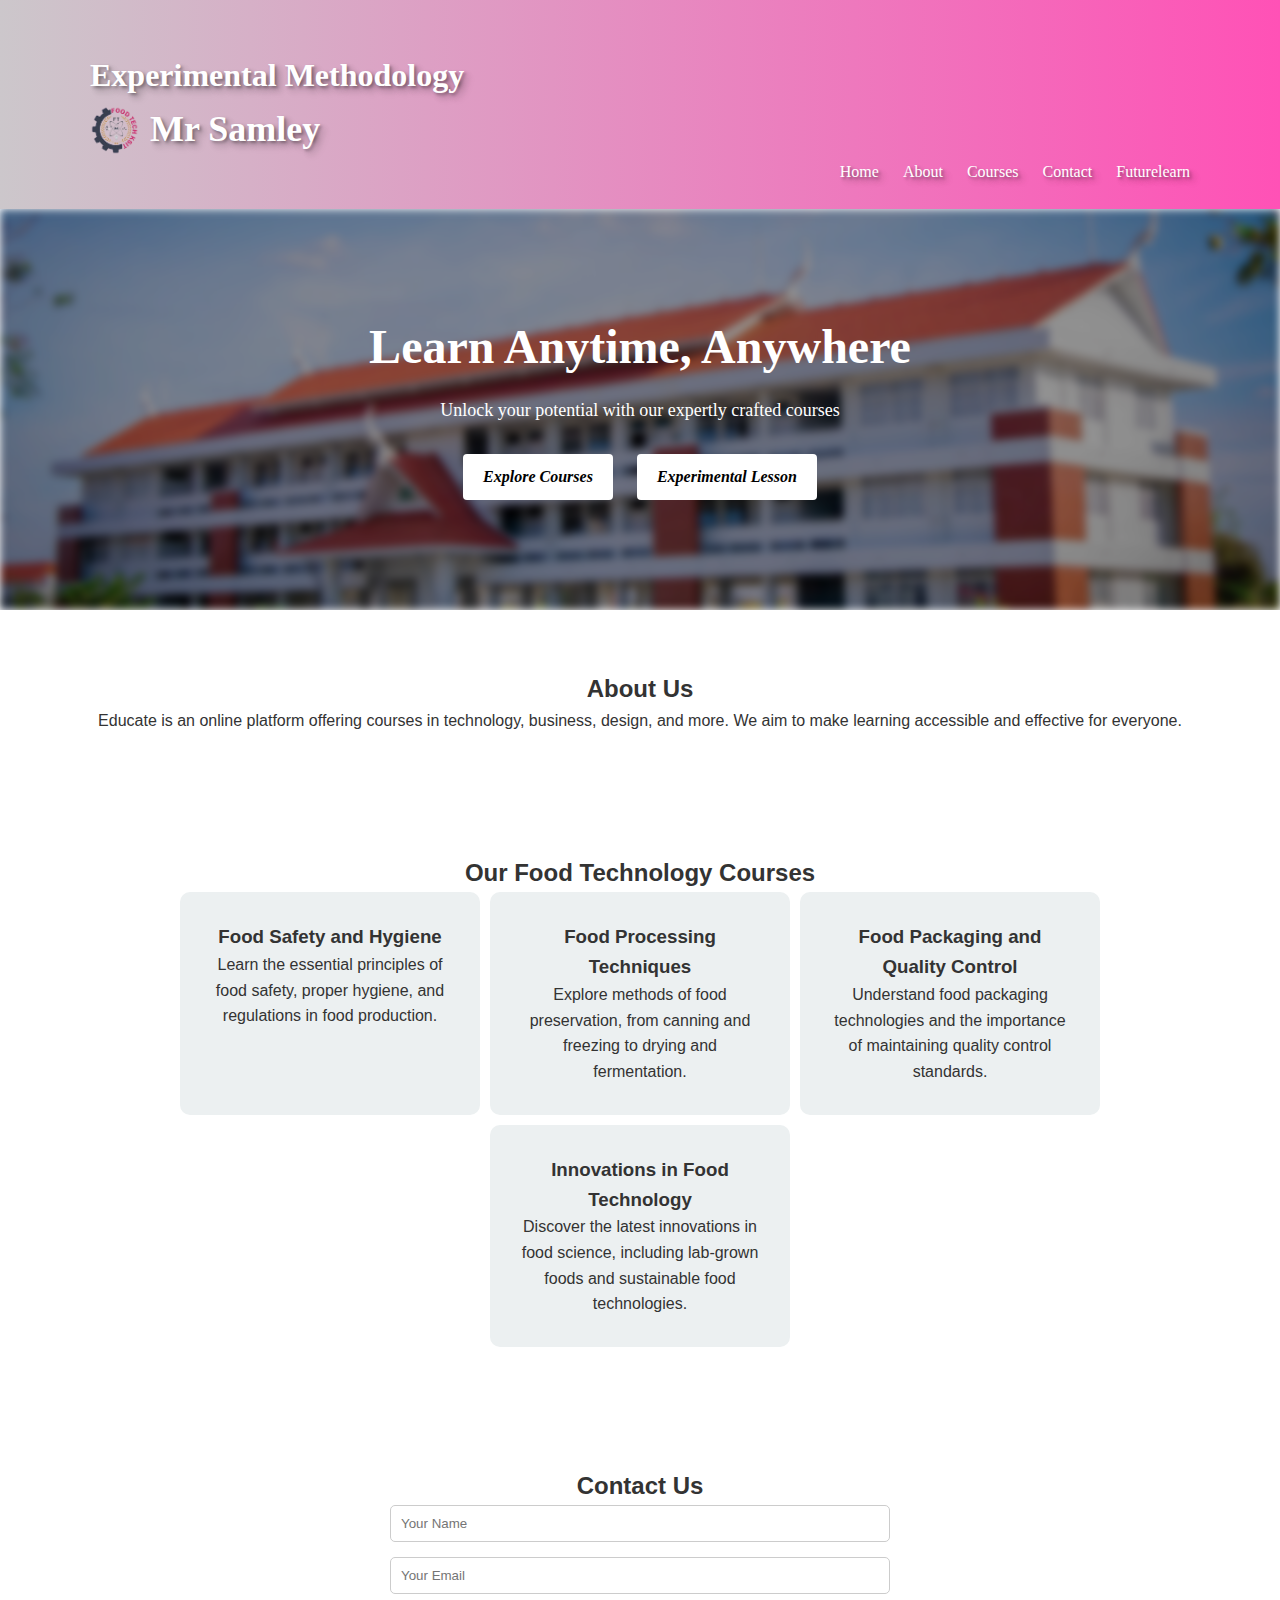
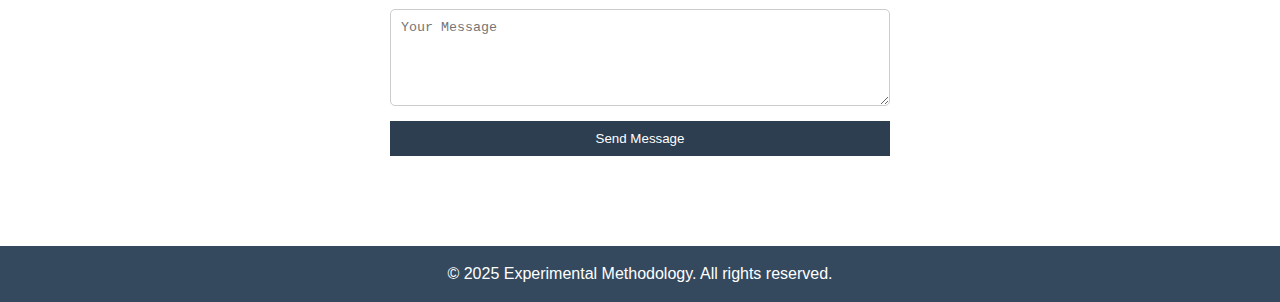
<file: index.html>
<!DOCTYPE html>
<html lang="en">
<head>
  <meta charset="UTF-8" />
  <meta name="viewport" content="width=device-width, initial-scale=1.0"/>
  <title>Experimental Methodology</title>
  <link rel="stylesheet" href="style.css" />
</head>
<body>
  
  <header>
    <div class="container">
        <h1>Experimental Methodology</h1>
        <h1 class="logo">
            <img src="photo_2_2025-01-07_11-57-59-removebg-preview.png" alt="Logo" class="logo-img" />
            Mr Samley</h1>
      <nav>
        <ul>
          <li><a href="#">Home</a></li>
          <li><a href="#about">About</a></li>
          <li><a href="#courses">Courses</a></li>
          <li><a href="#contact">Contact</a></li>
          <li><a href="futurelearn.html">Futurelearn</a></li>
        </ul>
      </nav>
    </div>
  </header>

  <section class="hero">
    <div class="container">
      <h2>Learn Anytime, Anywhere</h2>
      <p>Unlock your potential with our expertly crafted courses</p>
      <a href="#courses" class="btn">Explore Courses</a>
      <a href="Experimental-Lesson.html" class="btn">Experimental Lesson</a>
    </div>
  </section>
  

  <section id="about" class="about">
    <div class="container">
      <h2>About Us</h2>
      <p>Educate is an online platform offering courses in technology, business, design, and more. We aim to make learning accessible and effective for everyone.</p>
    </div>
  </section>

  <section id="courses" class="courses">
    <div class="container">
      <h2>Our Food Technology Courses</h2>
      <div class="course-list">
        <div class="course-card">
          <h3>Food Safety and Hygiene</h3>
          <p>Learn the essential principles of food safety, proper hygiene, and regulations in food production.</p>
        </div>
        <div class="course-card">
          <h3>Food Processing Techniques</h3>
          <p>Explore methods of food preservation, from canning and freezing to drying and fermentation.</p>
        </div>
        <div class="course-card">
          <h3>Food Packaging and Quality Control</h3>
          <p>Understand food packaging technologies and the importance of maintaining quality control standards.</p>
        </div>
        <div class="course-card">
          <h3>Innovations in Food Technology</h3>
          <p>Discover the latest innovations in food science, including lab-grown foods and sustainable food technologies.</p>
        </div>
      </div>
    </div>
</section>


  <section id="contact" class="contact">
    <div class="container">
      <h2>Contact Us</h2>
      <form>
        <input type="text" placeholder="Your Name" required />
        <input type="email" placeholder="Your Email" required />
        <textarea placeholder="Your Message" rows="5" required></textarea>
        <button type="submit">Send Message</button>
      </form>
    </div>
  </section>

  <footer>
    <div class="container">
      <p>&copy; 2025 Experimental Methodology. All rights reserved.</p>
    </div>
  </footer>
</body>
</html>
</file>
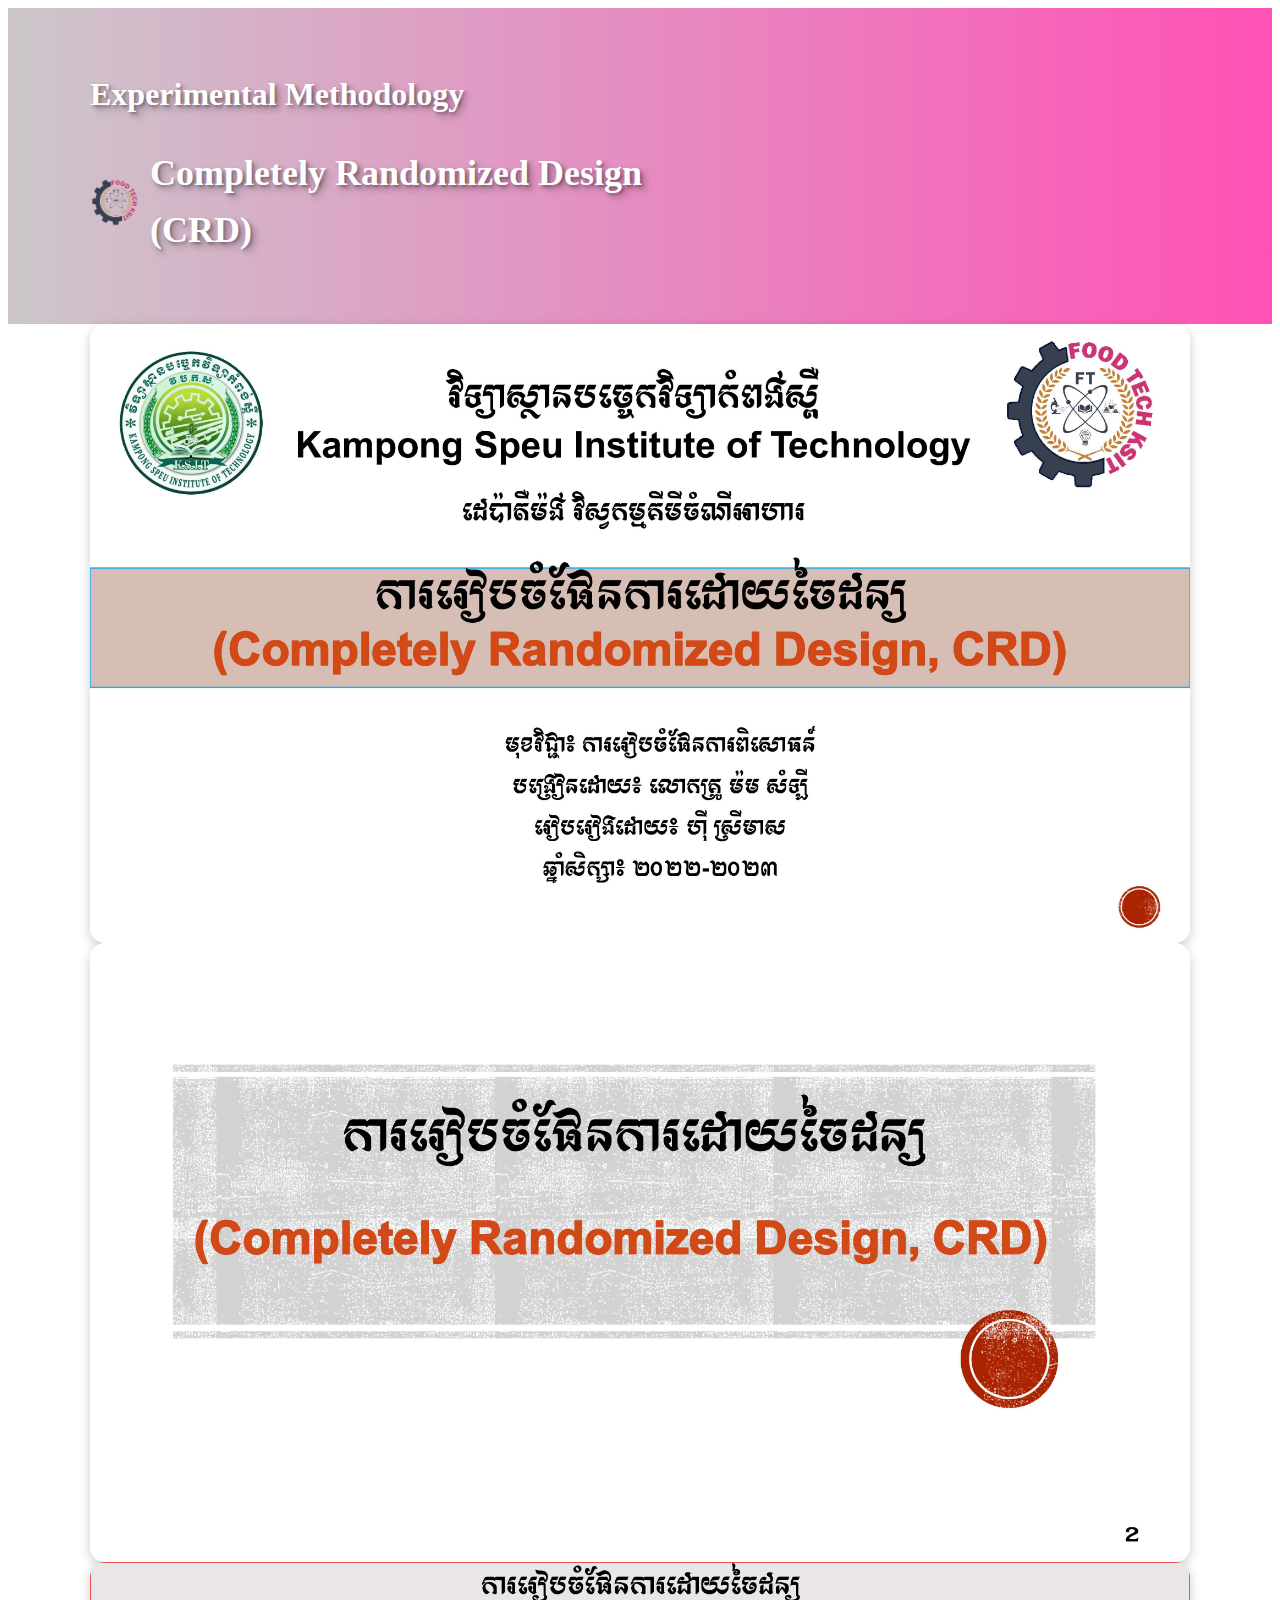
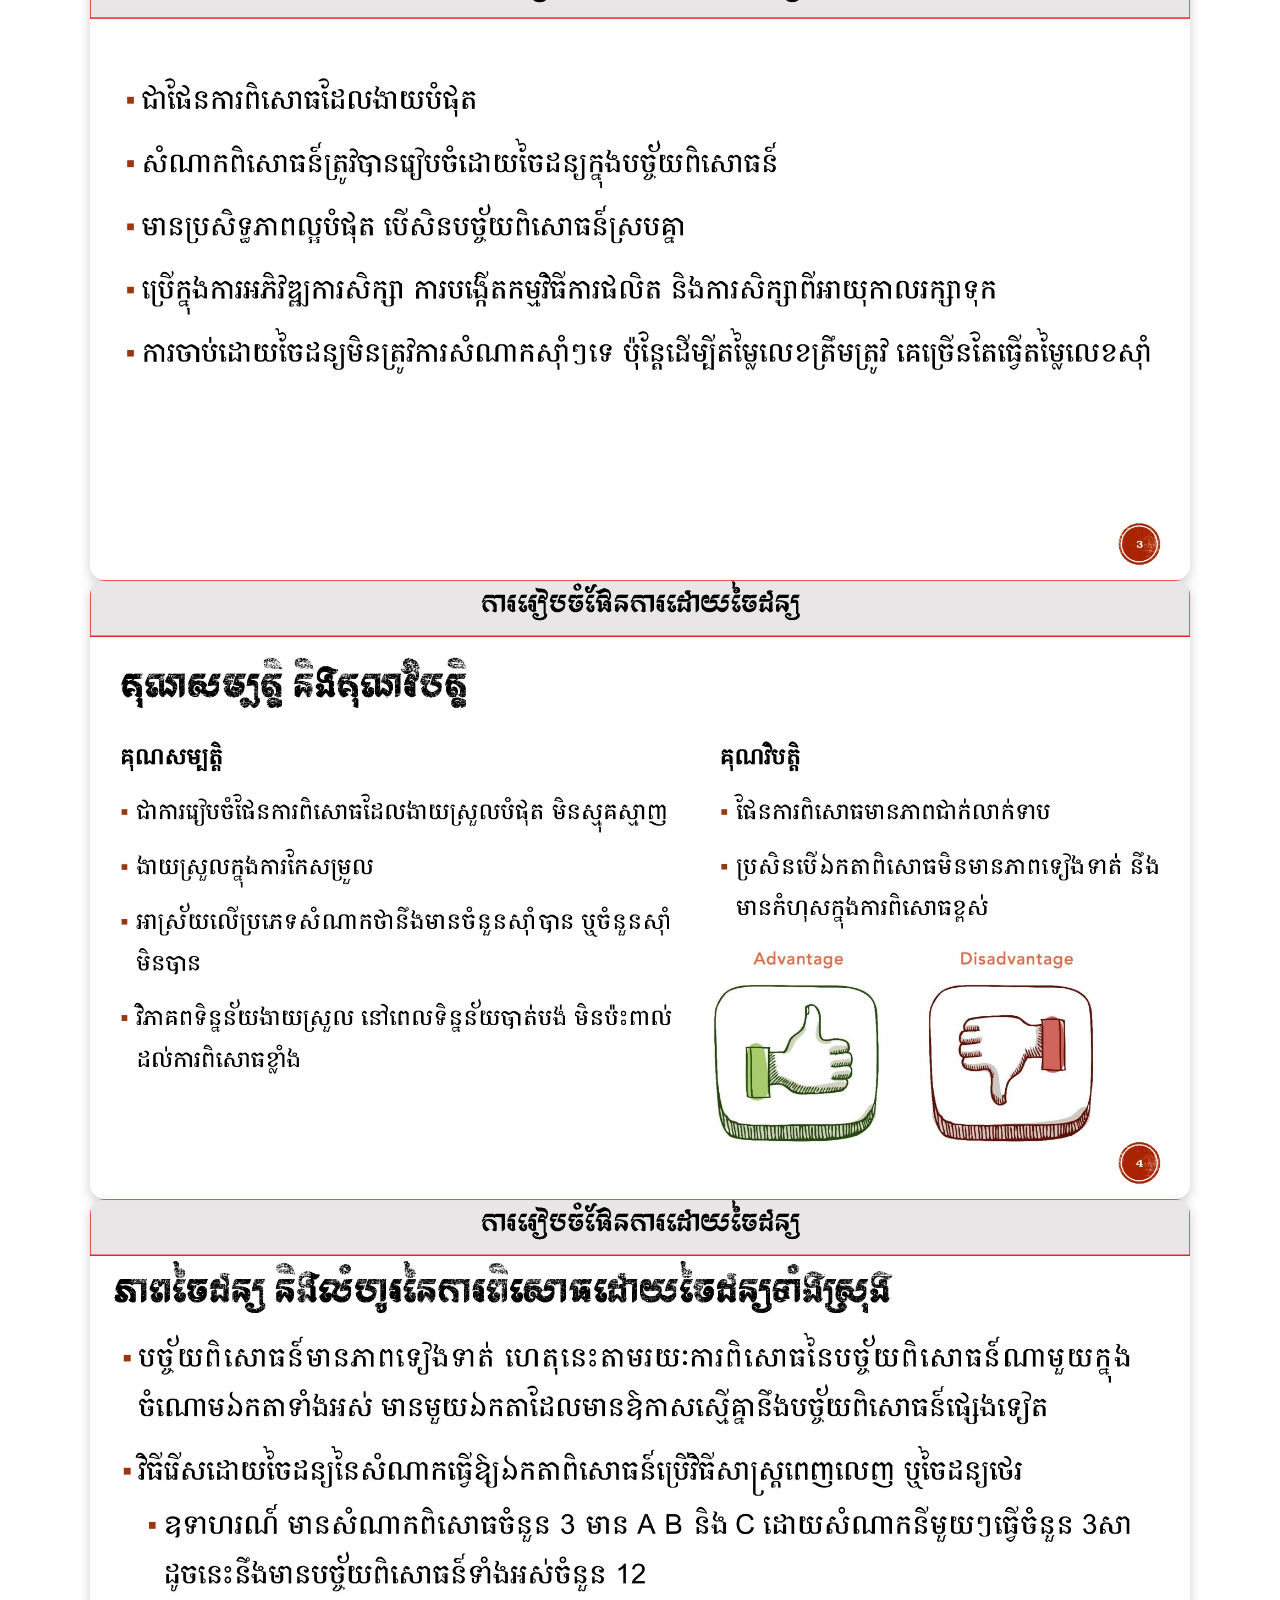
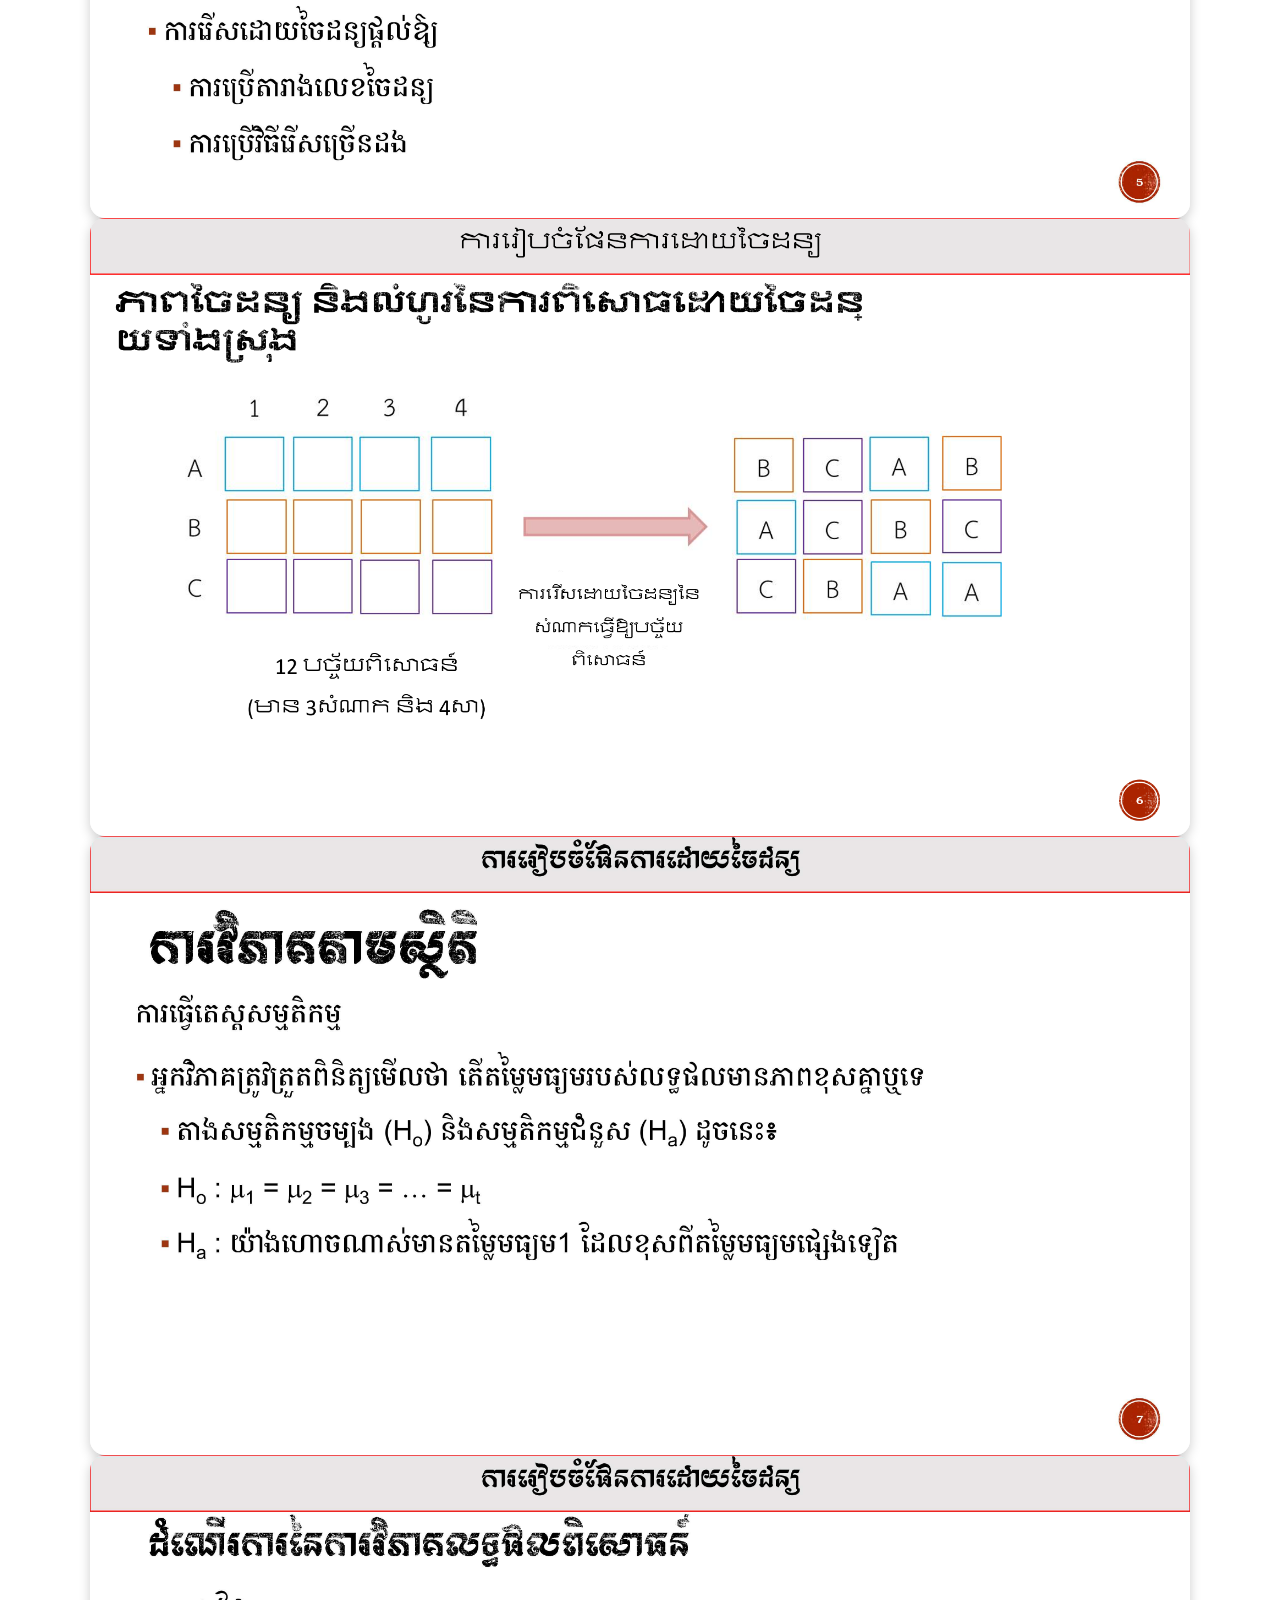
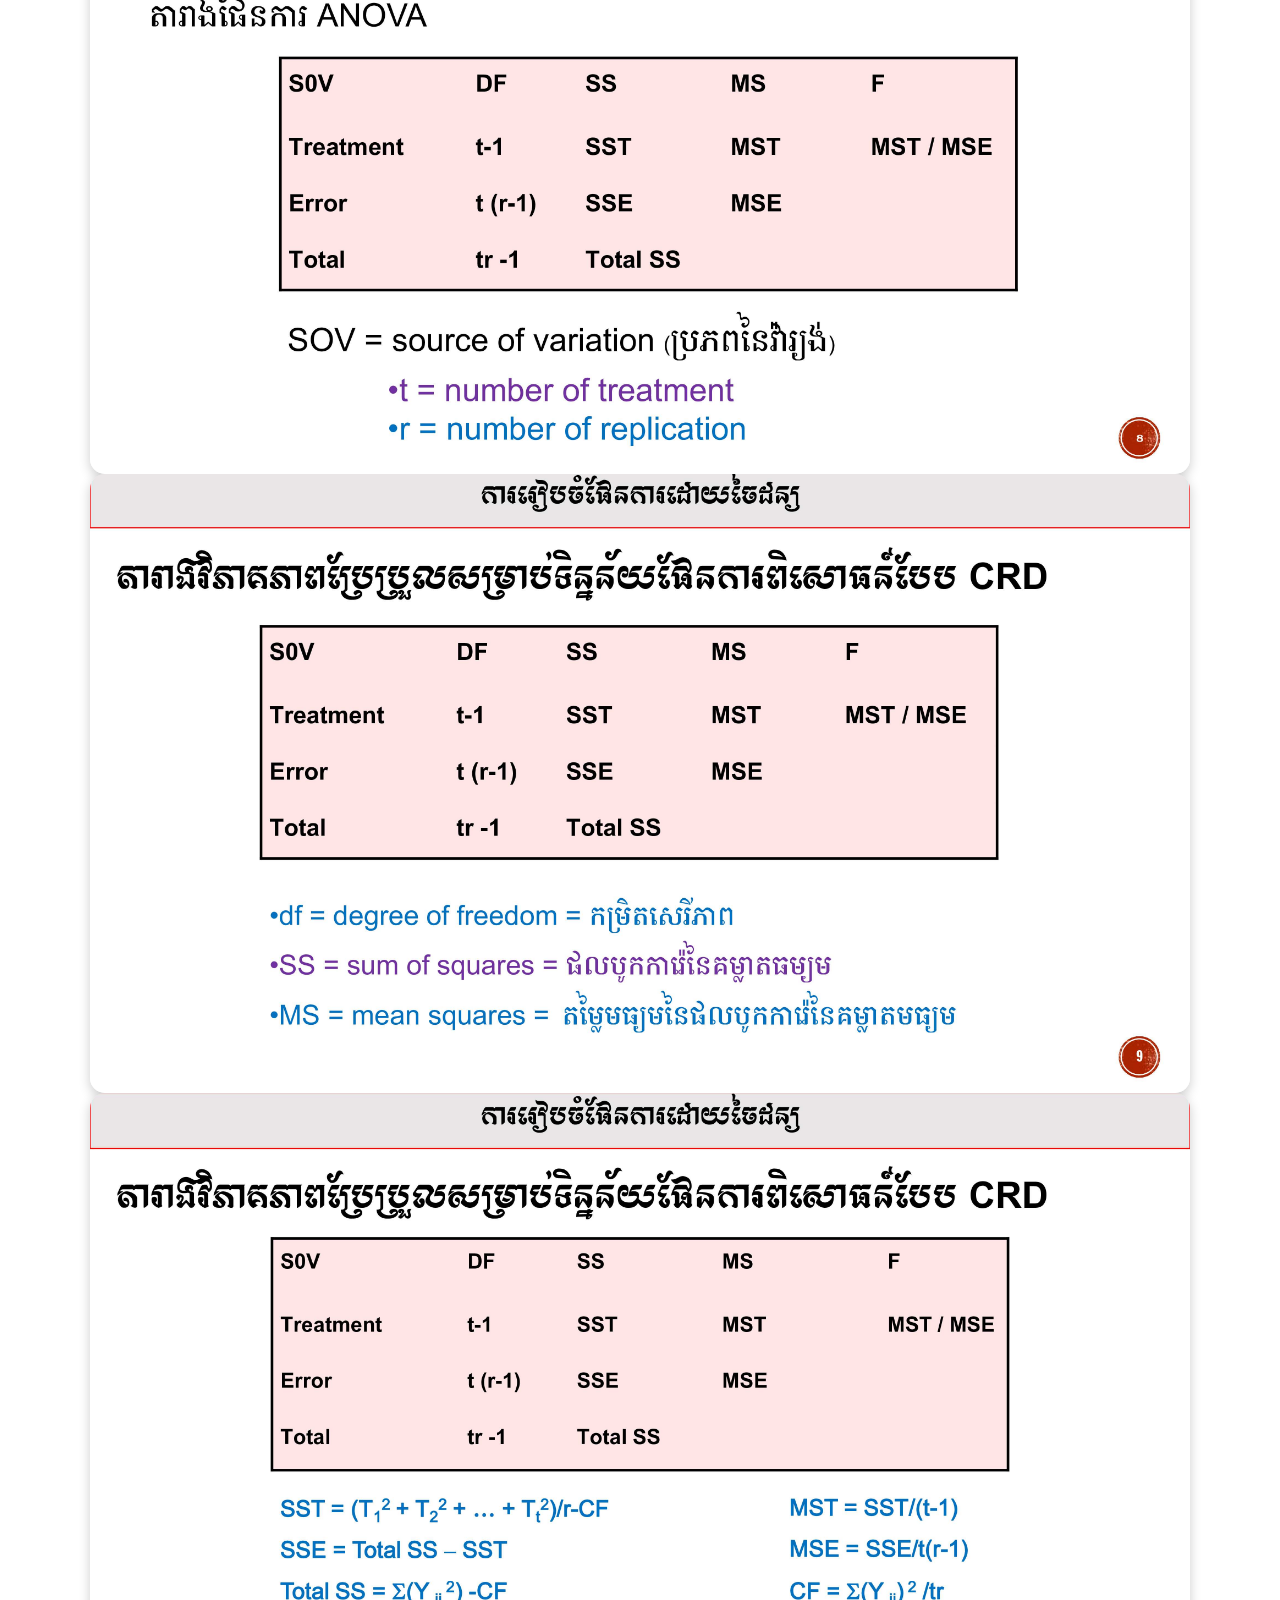
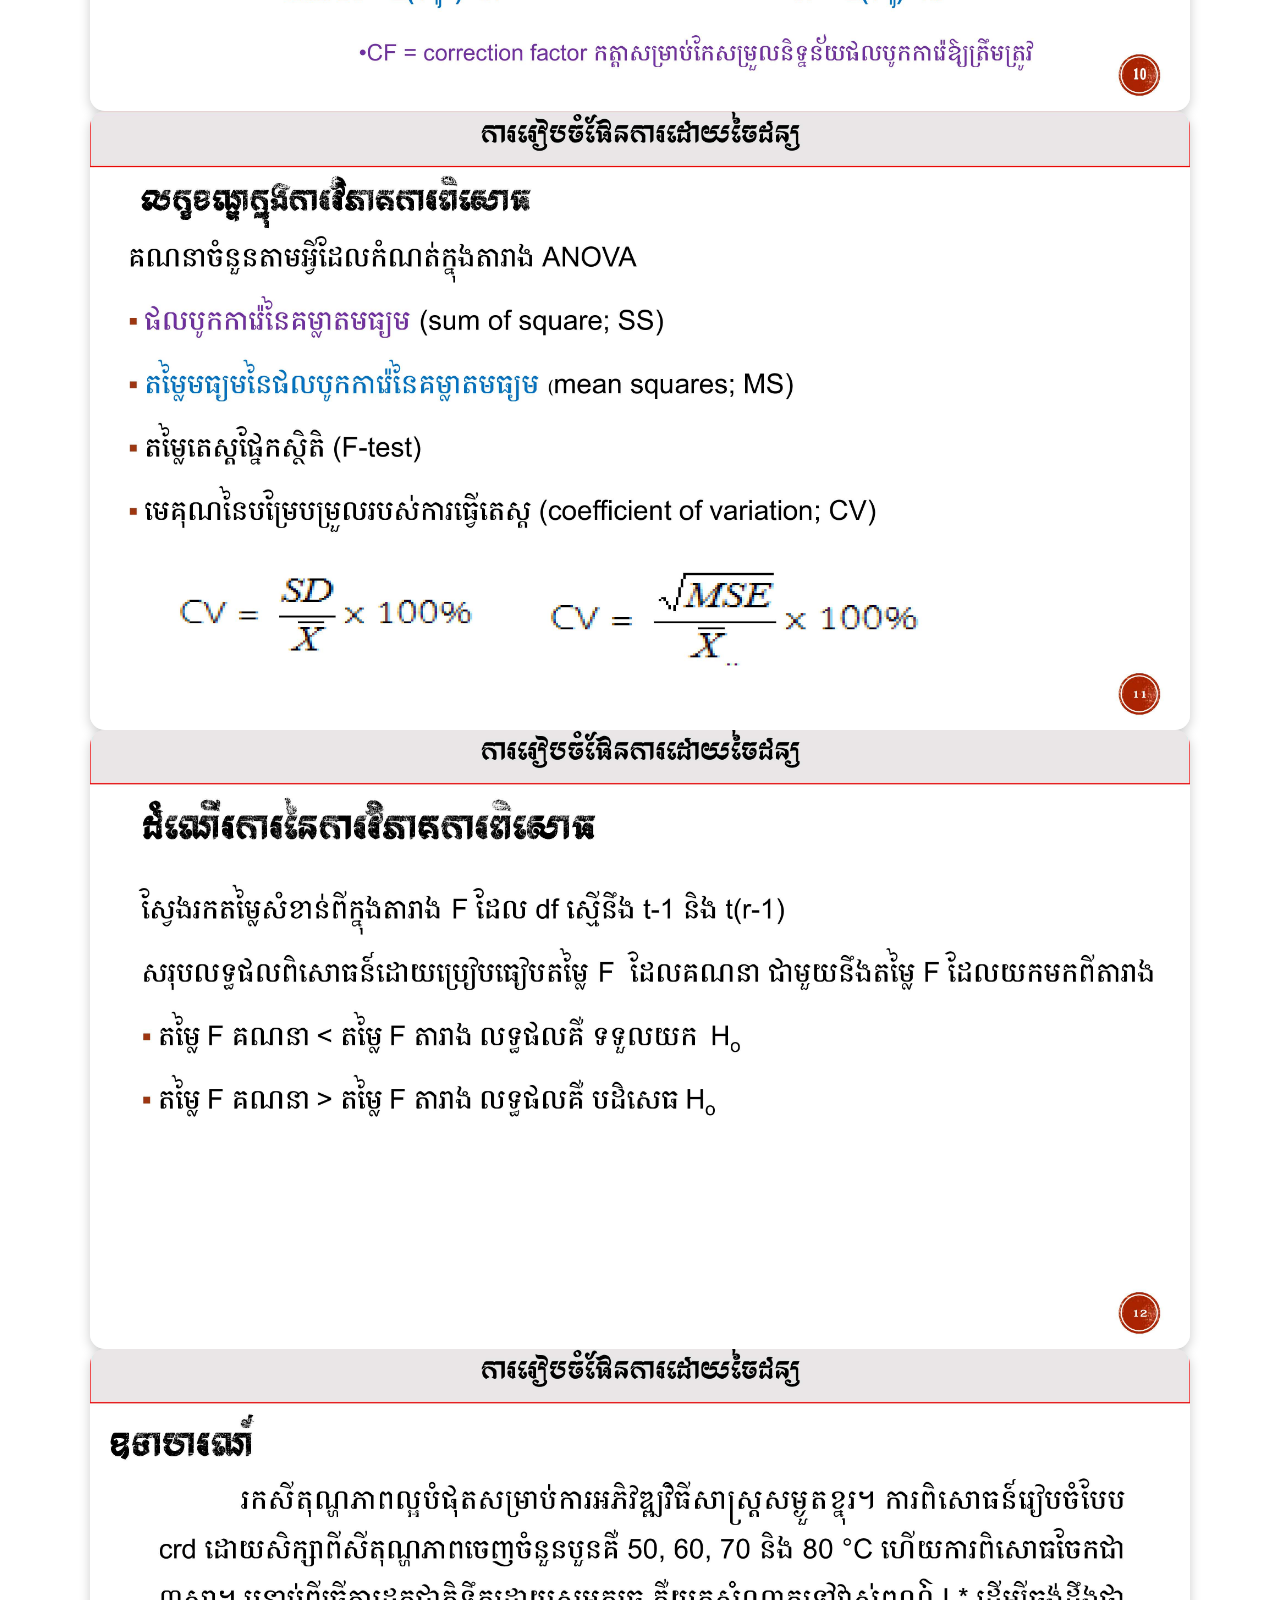
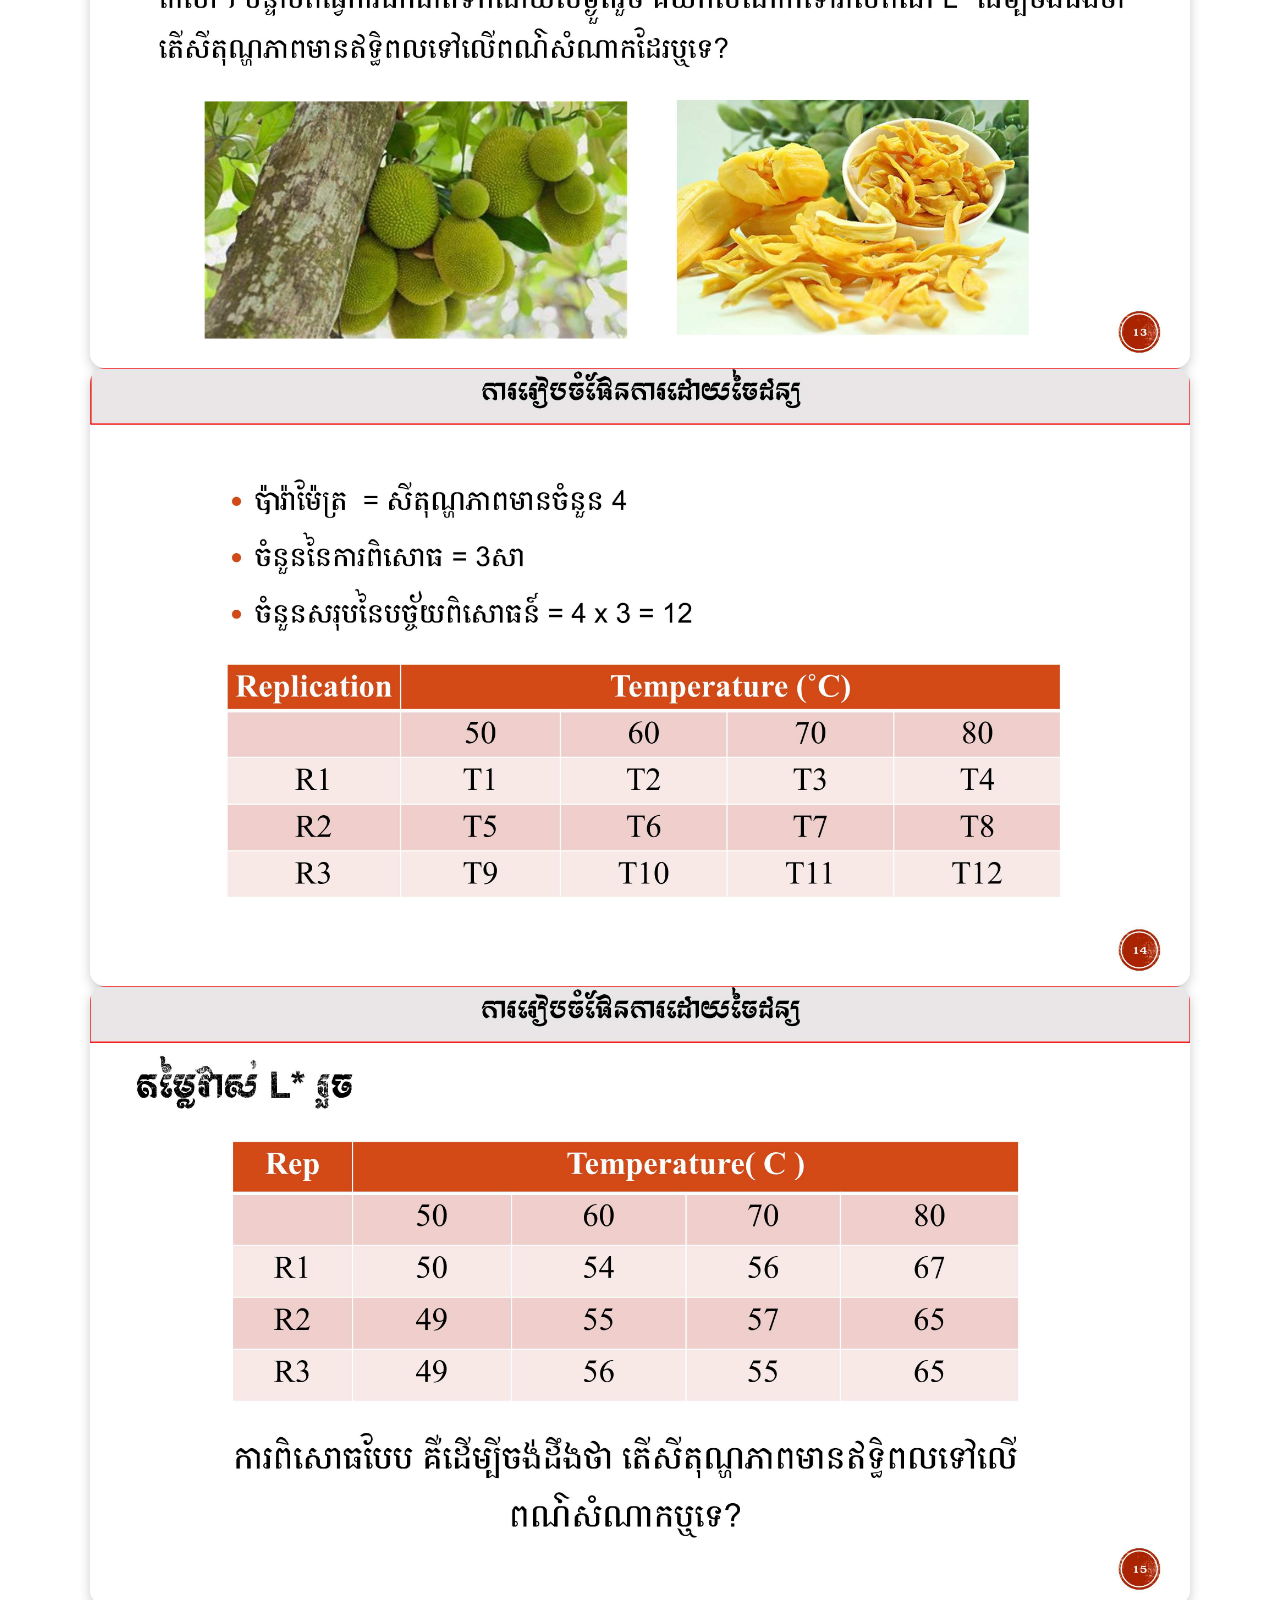
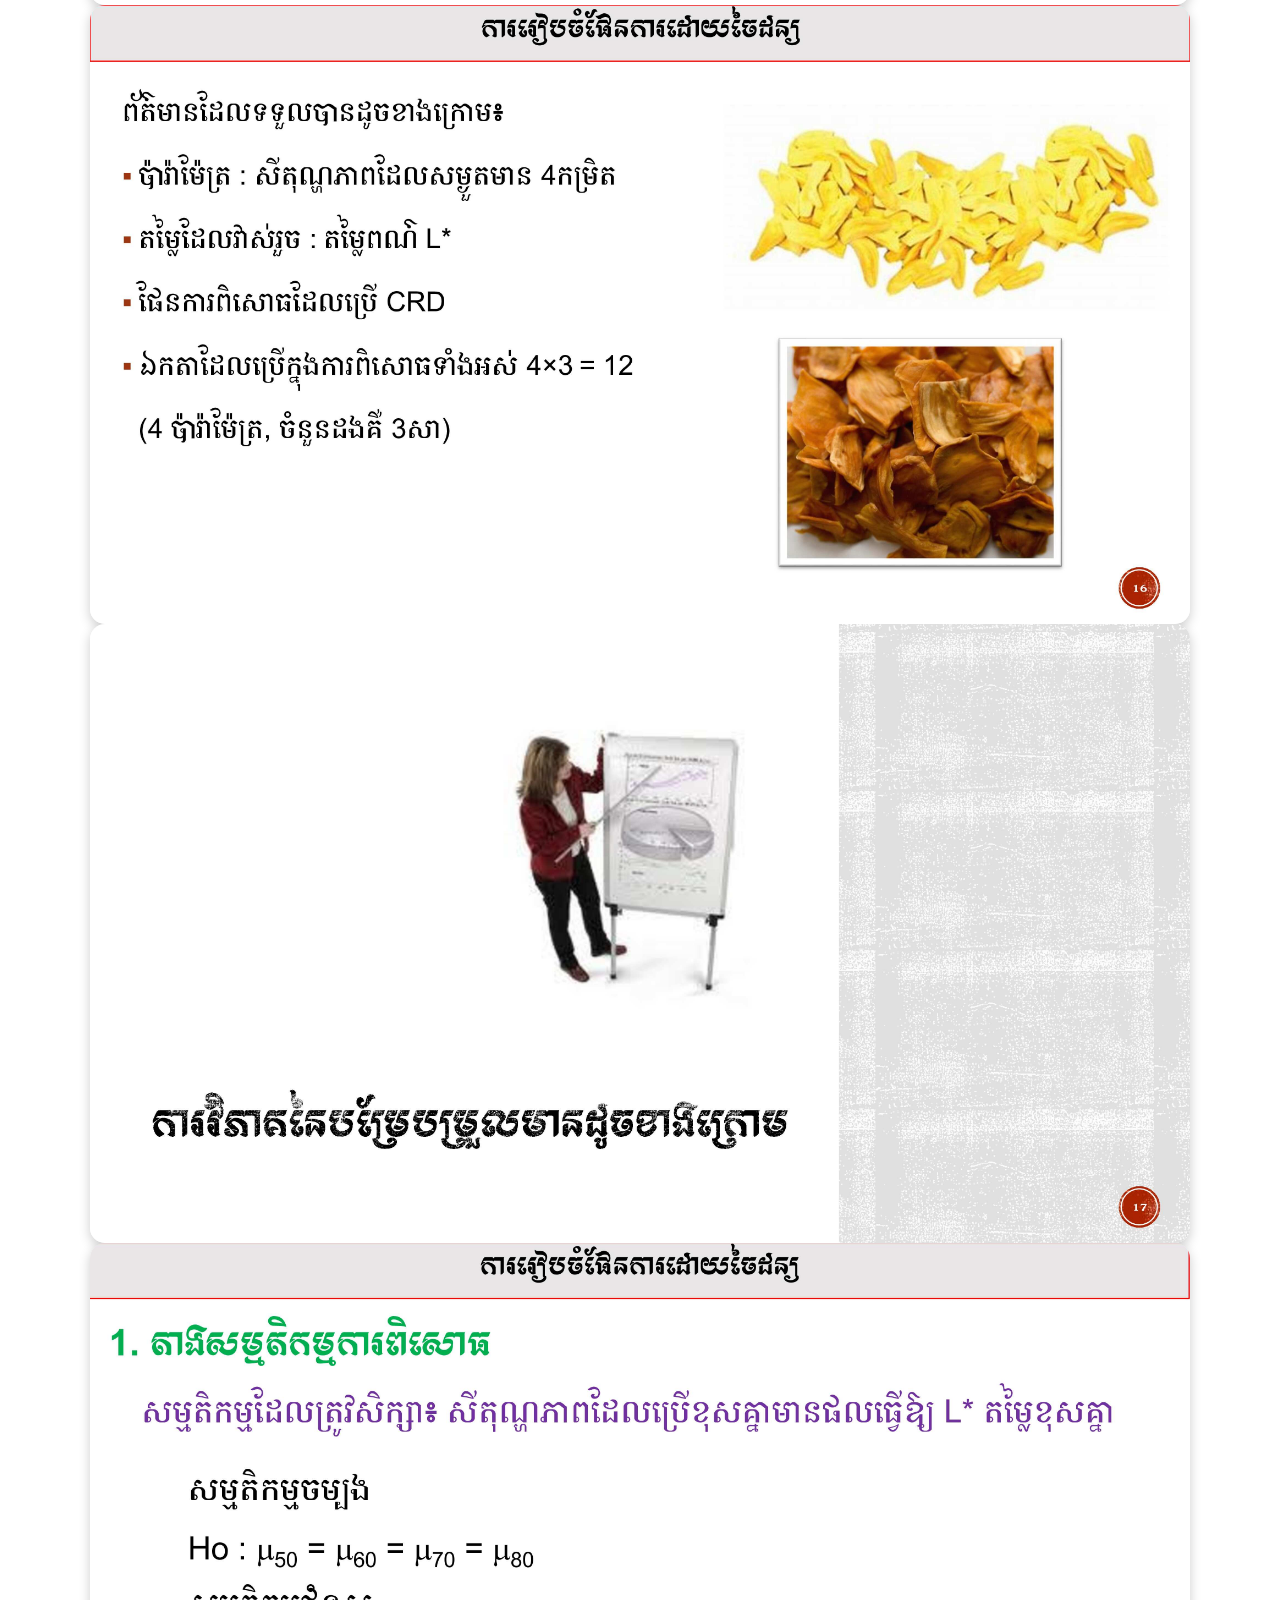
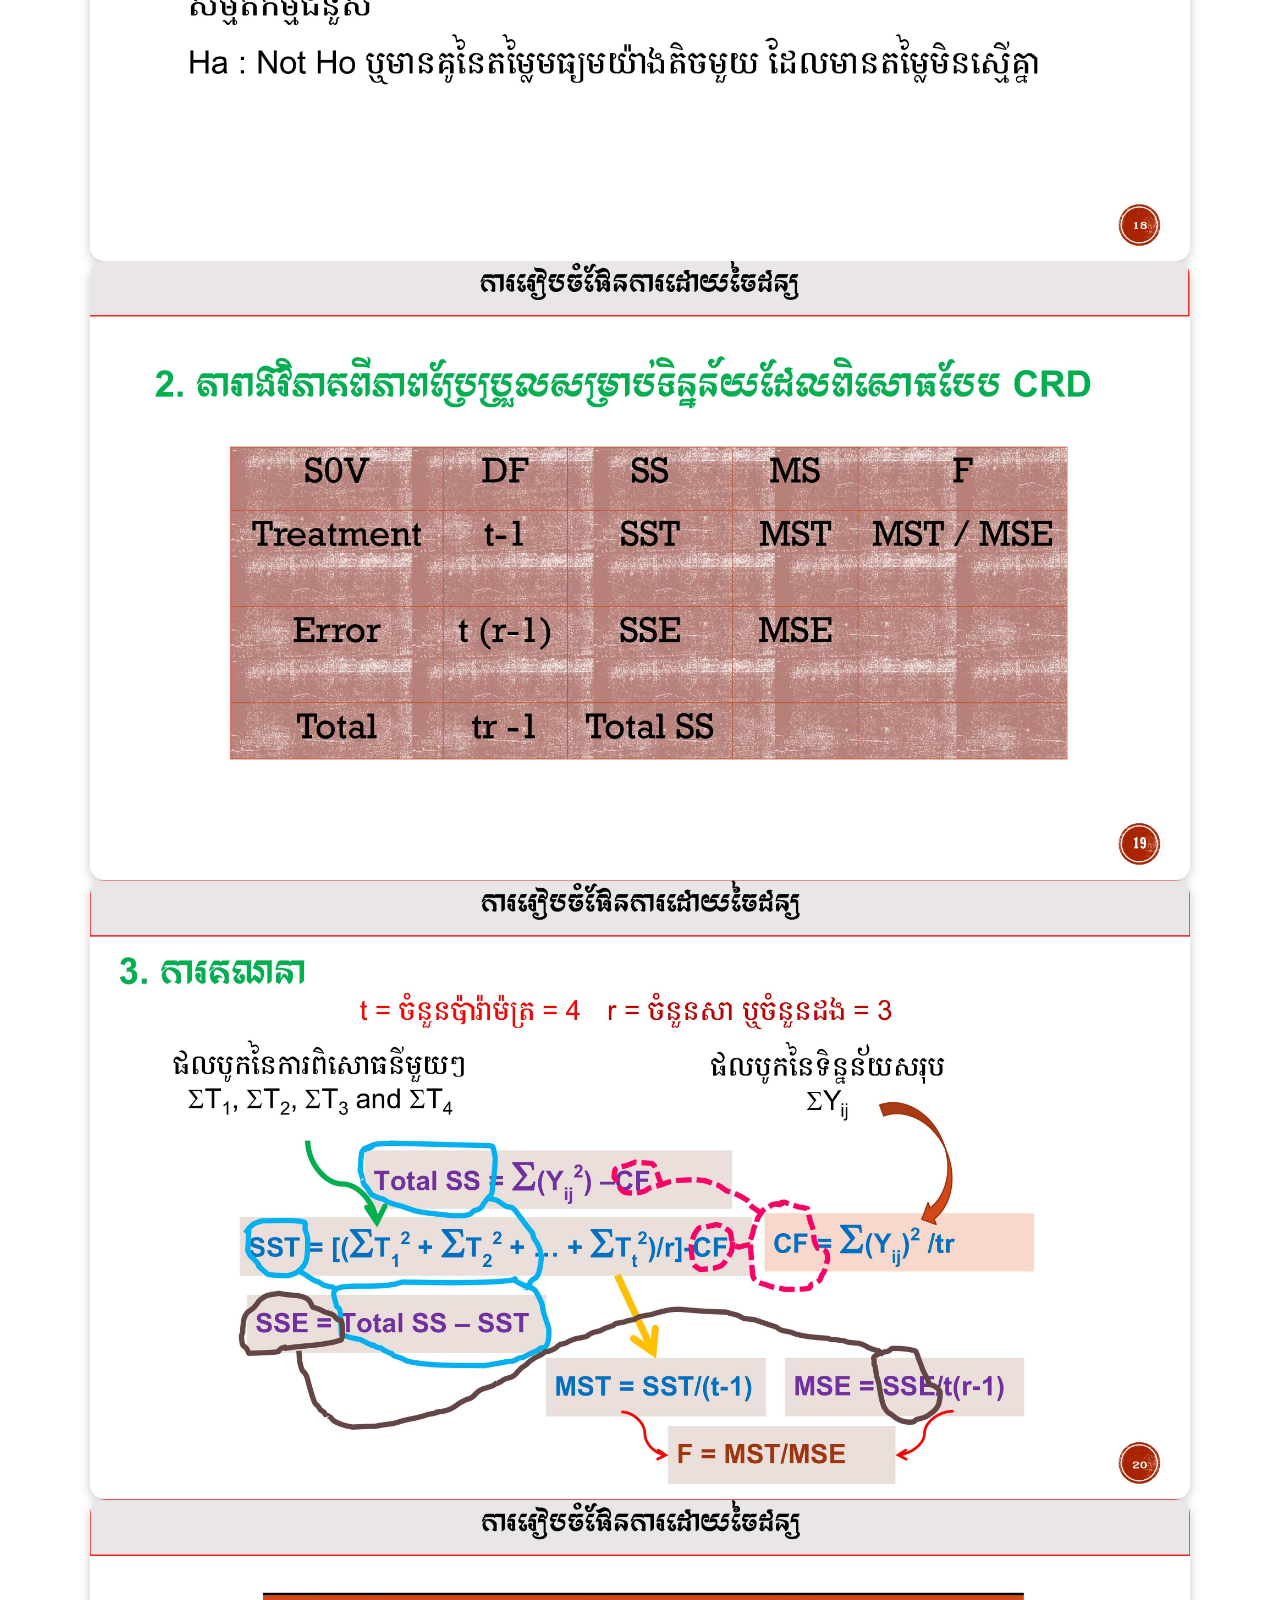
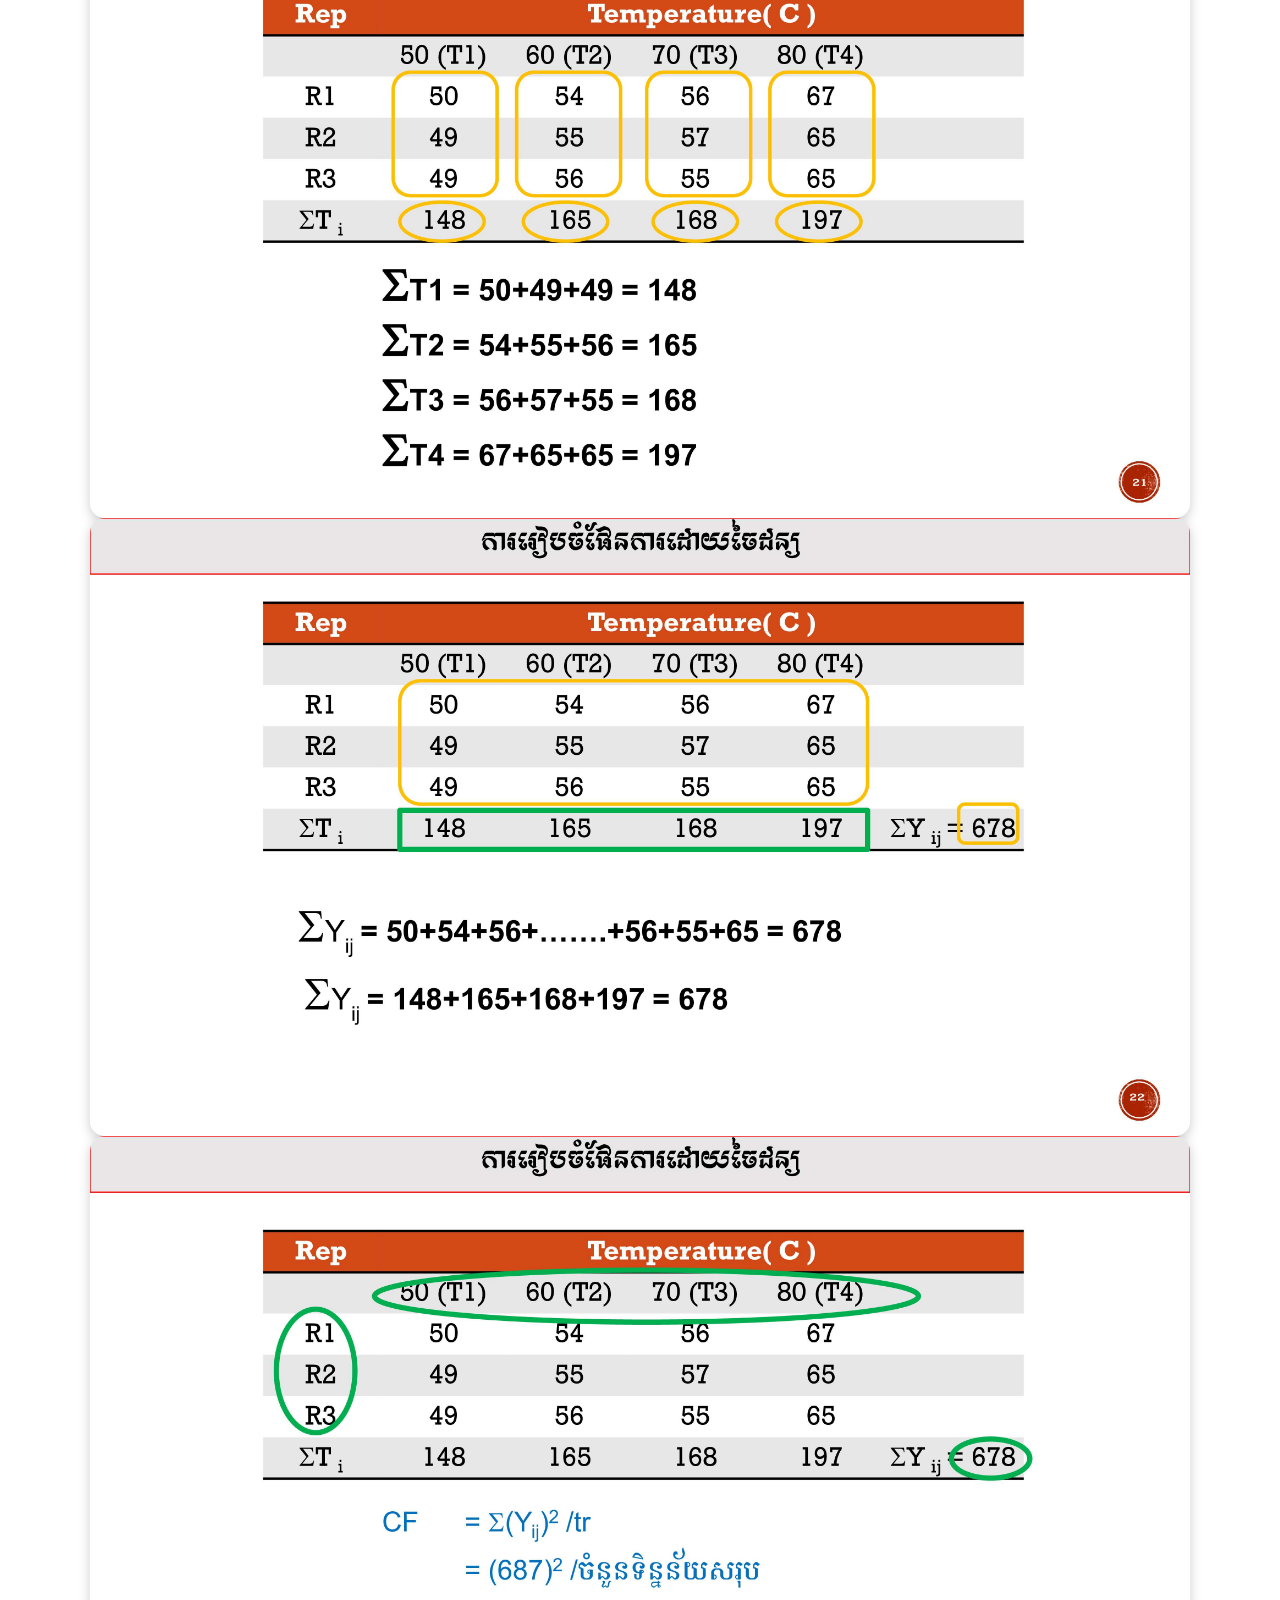
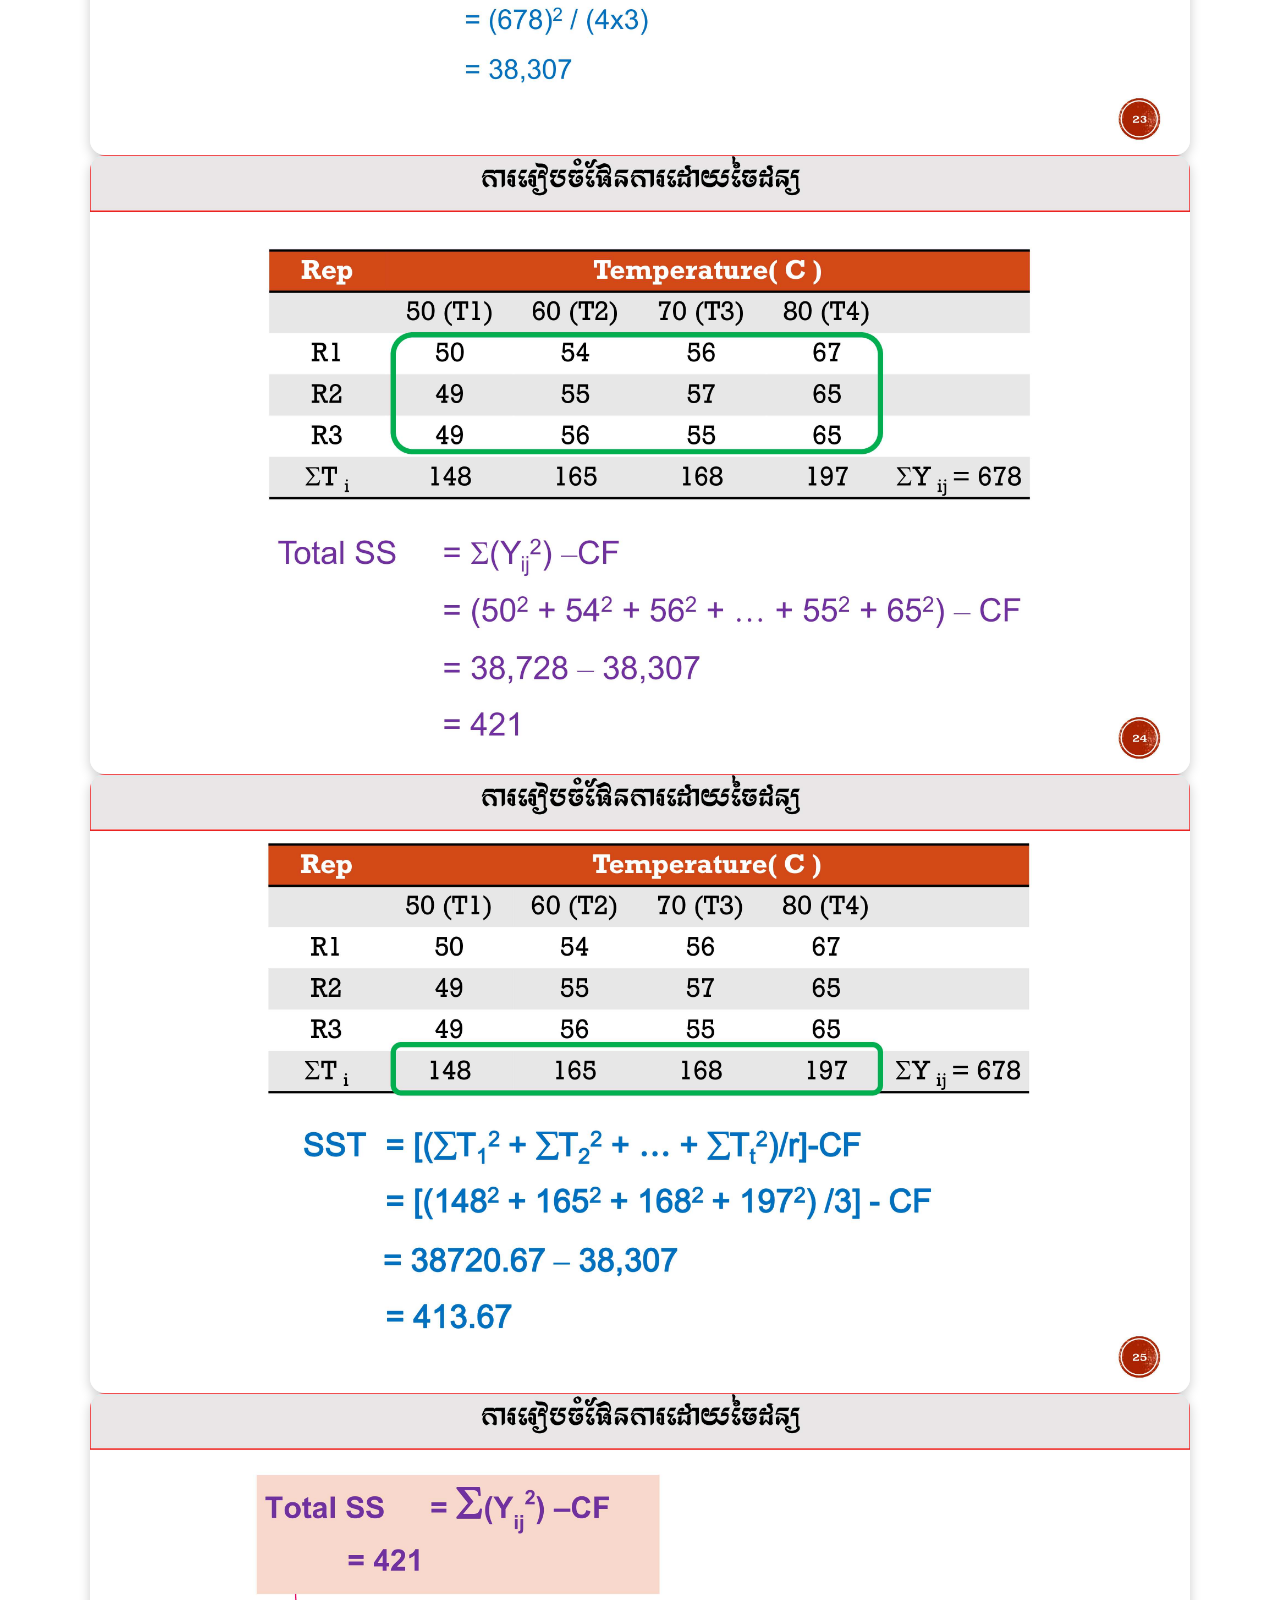
<file: CRD.html>
<!DOCTYPE html>
<html lang="en">
<head>
    <meta charset="UTF-8">
    <meta name="viewport" content="width=device-width, initial-scale=1.0">
    <title>CRD</title>
    <link rel="stylesheet" href="CRD.css" />
</head>
<body>
    <header>
        <div class="container header-flex">
          <div class="header-text">
            <h1>Experimental Methodology</h1>
            <h1 class="logo">
              <img src="photo_2_2025-01-07_11-57-59-removebg-preview.png" alt="Logo" class="logo-img" />
              Completely Randomized Design (CRD)
            </h1>
          </div>
      </header>

      <section> 
        <div class="container">
          <img src="1.jpg" alt="Descriptive Alt Text" class="section-photo" />
          <img src="2.jpg" alt="Descriptive Alt Text" class="section-photo" />
          <img src="3.jpg" alt="Descriptive Alt Text" class="section-photo" />
          <img src="4.jpg" alt="Descriptive Alt Text" class="section-photo" />
          <img src="5.jpg" alt="Descriptive Alt Text" class="section-photo" />
          <img src="6.png" alt="Descriptive Alt Text" class="section-photo" />
          <img src="7.jpg" alt="Descriptive Alt Text" class="section-photo" />
          <img src="8.jpg" alt="Descriptive Alt Text" class="section-photo" />
          <img src="9.jpg" alt="Descriptive Alt Text" class="section-photo" />
          <img src="10.jpg" alt="Descriptive Alt Text" class="section-photo" />
          <img src="11.jpg" alt="Descriptive Alt Text" class="section-photo" />        
          <img src="12.jpg" alt="Descriptive Alt Text" class="section-photo" />
          <img src="13.jpg" alt="Descriptive Alt Text" class="section-photo" />        
          <img src="14.jpg" alt="Descriptive Alt Text" class="section-photo" />
          <img src="15.jpg" alt="Descriptive Alt Text" class="section-photo" />        
          <img src="16.jpg" alt="Descriptive Alt Text" class="section-photo" />
          <img src="17.jpg" alt="Descriptive Alt Text" class="section-photo" />
          <img src="18.jpg" alt="Descriptive Alt Text" class="section-photo" />
          <img src="19.jpg" alt="Descriptive Alt Text" class="section-photo" />
          <img src="20.jpg" alt="Descriptive Alt Text" class="section-photo" />
          <img src="21.jpg" alt="Descriptive Alt Text" class="section-photo" />
          <img src="22.jpg" alt="Descriptive Alt Text" class="section-photo" />
          <img src="23.jpg" alt="Descriptive Alt Text" class="section-photo" />
          <img src="24.jpg" alt="Descriptive Alt Text" class="section-photo" />
          <img src="25.jpg" alt="Descriptive Alt Text" class="section-photo" />
          <img src="26.jpg" alt="Descriptive Alt Text" class="section-photo" />
          <img src="27.jpg" alt="Descriptive Alt Text" class="section-photo" />
          <img src="28.jpg" alt="Descriptive Alt Text" class="section-photo" />
          <img src="29.jpg" alt="Descriptive Alt Text" class="section-photo" />
          <img src="30.jpg" alt="Descriptive Alt Text" class="section-photo" />
          <img src="31.jpg" alt="Descriptive Alt Text" class="section-photo" />
          <img src="32.jpg" alt="Descriptive Alt Text" class="section-photo" />
          <img src="33.jpg" alt="Descriptive Alt Text" class="section-photo" />        
        </div>
      </section>
      
      
</body>
</html>
</file>
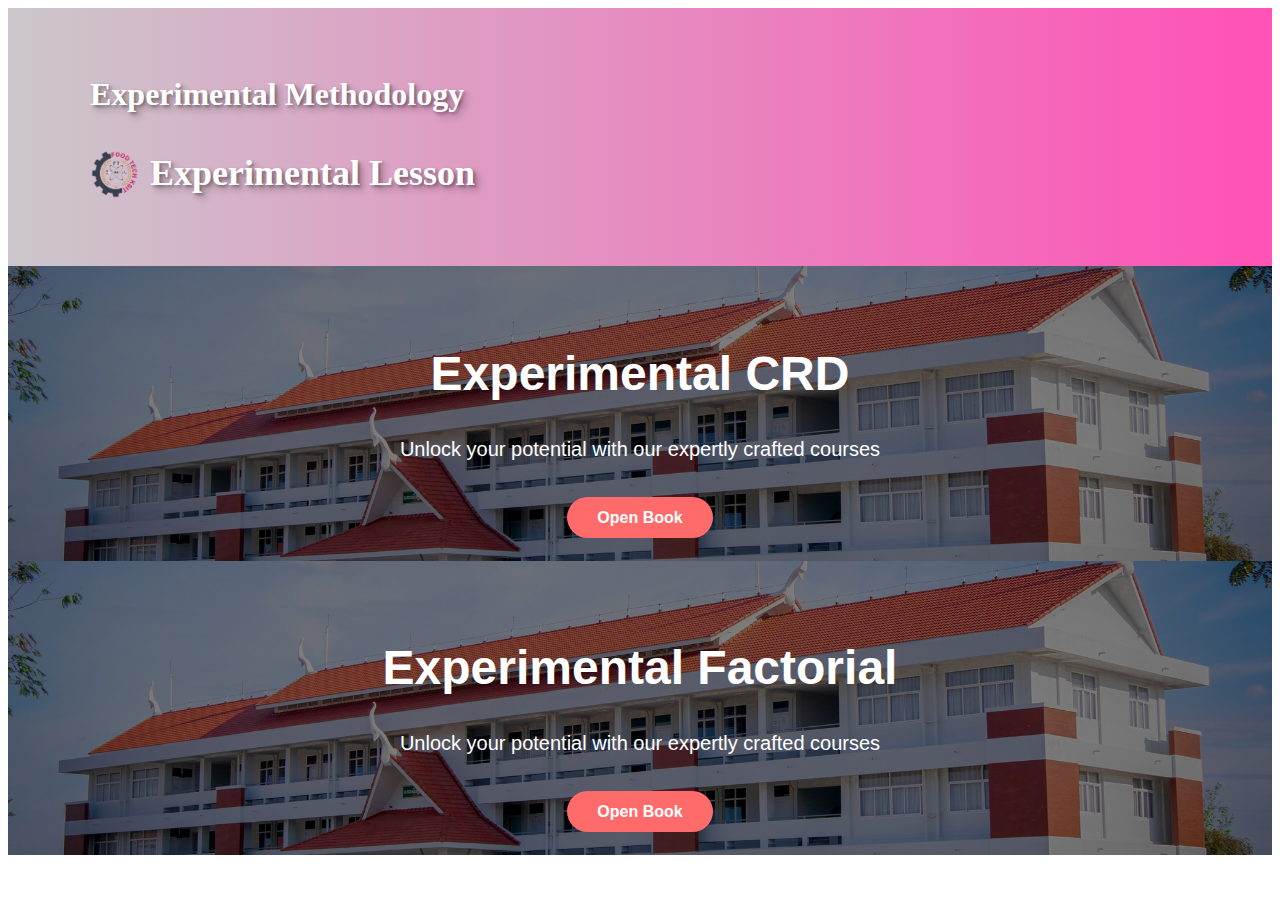
<file: Experimental-Lesson.html>
<!DOCTYPE html>
<html lang="en">
<head>
    <meta charset="UTF-8">
    <meta name="viewport" content="width=device-width, initial-scale=1.0">
    <title>Experimental Lesson</title>
    <link rel="stylesheet" href="Experimental-Lesson.css" />
</head>
<body>
    <header>
        <div class="container header-flex">
          <div class="header-text">
            <h1>Experimental Methodology</h1>
            <h1 class="logo">
              <img src="photo_2_2025-01-07_11-57-59-removebg-preview.png" alt="Logo" class="logo-img" />
              Experimental Lesson
            </h1>
          </div>
        </div>
      </header>
    
      <section class="hero">
        <div class="container">
          <h2>Experimental CRD</h2>
          <p>Unlock your potential with our expertly crafted courses</p>
          <a href="CRD.html" class="btn">Open Book</a>
        </div>
      </section>

      <section class="hero">
        <div class="container">
          <h2>Experimental Factorial</h2>
          <p>Unlock your potential with our expertly crafted courses</p>
          <a href="RCBD.html" class="btn">Open Book</a>
        </div>
      </section>
</body>
</html>
</file>
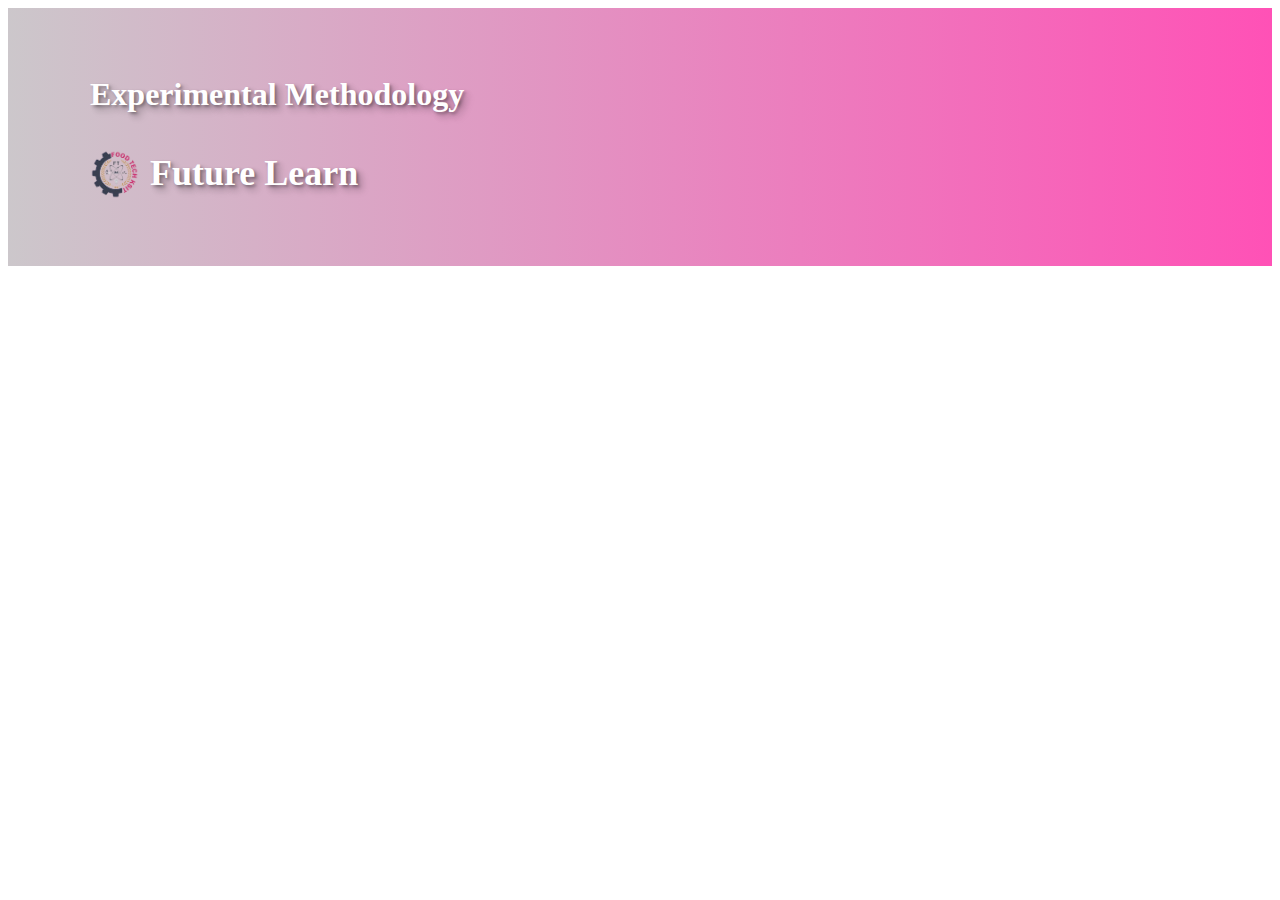
<file: futurelearn.html>
<!DOCTYPE html>
<html lang="en">
<head>
    <meta charset="UTF-8">
    <meta name="viewport" content="width=device-width, initial-scale=1.0">
    <title>Futurelearn</title>
    <link rel="stylesheet" href="futurelearn.css" />
</head>
<body>
    <header>
        <div class="container header-flex">
          <div class="header-text">
            <h1>Experimental Methodology</h1>
            <h1 class="logo">
              <img src="photo_2_2025-01-07_11-57-59-removebg-preview.png" alt="Logo" class="logo-img" />
              Future Learn
            </h1>
          </div>
      </header>
</body>
</html>
</file>
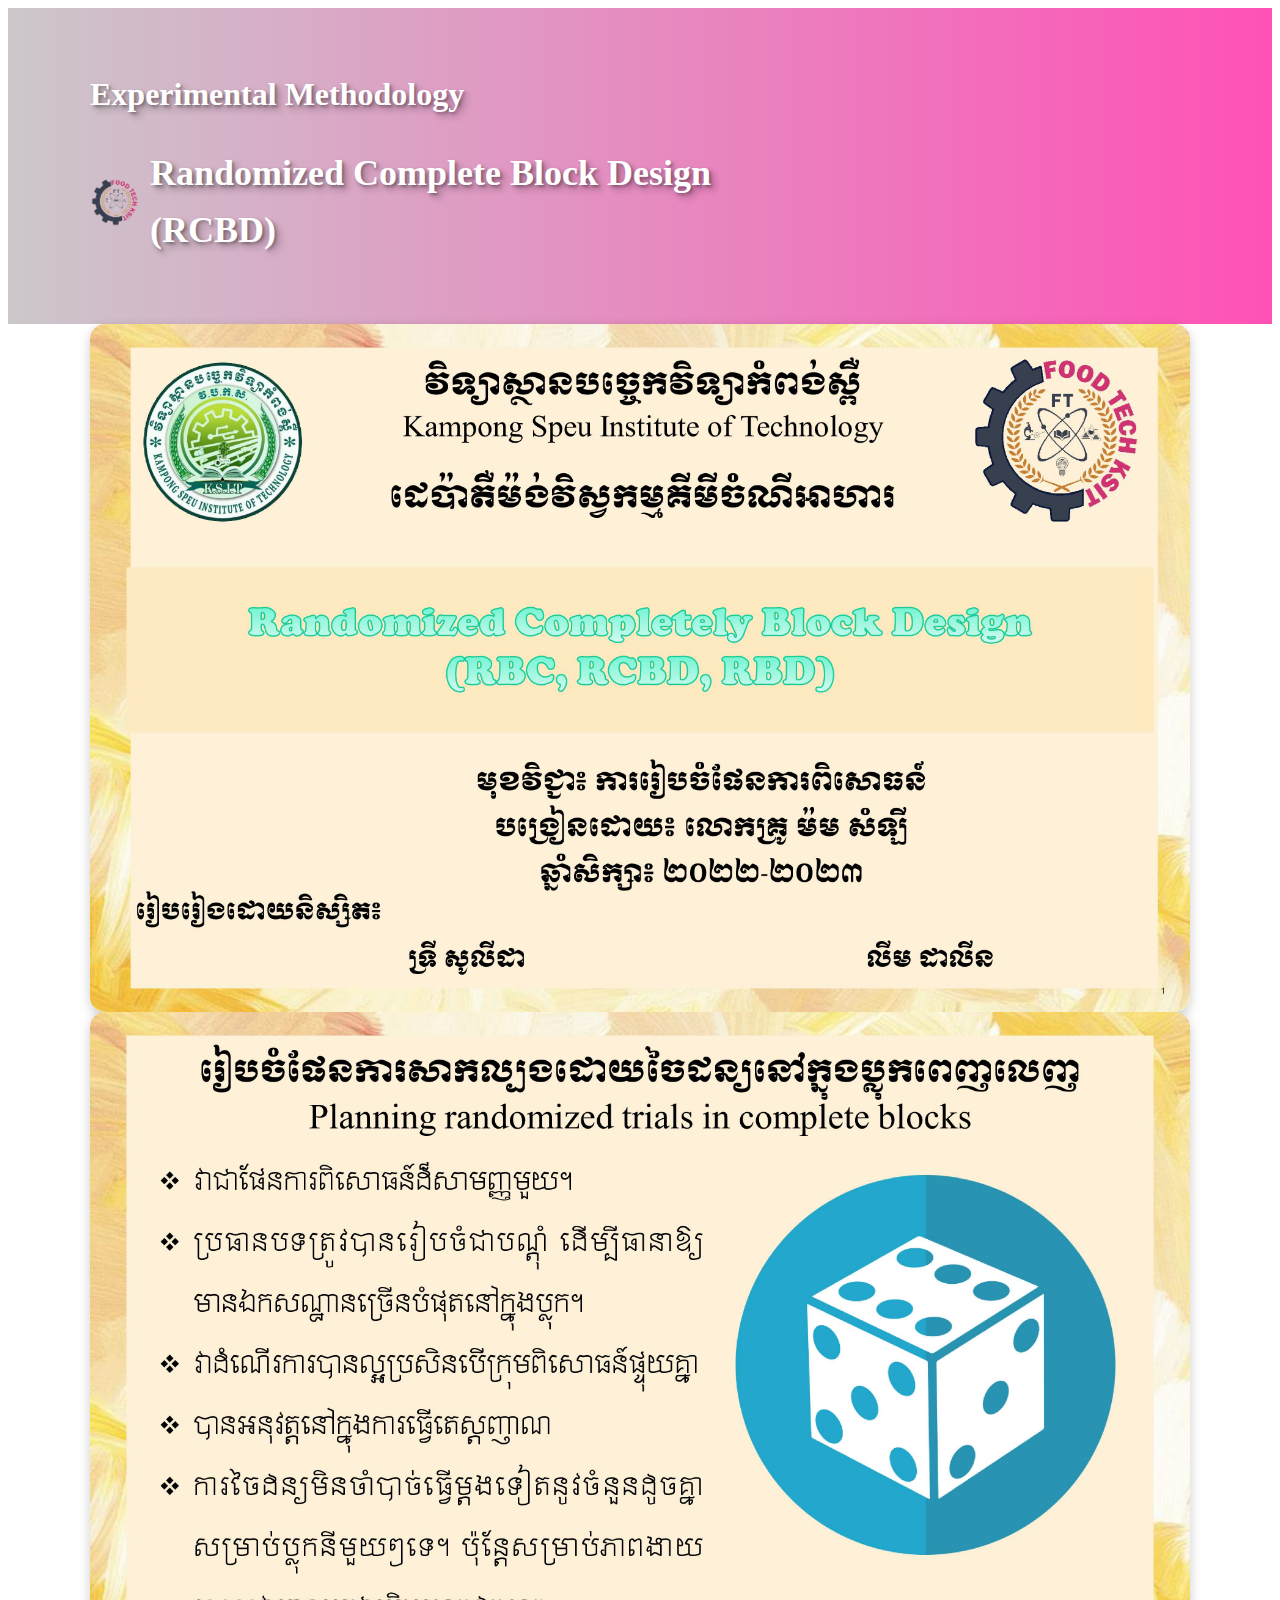
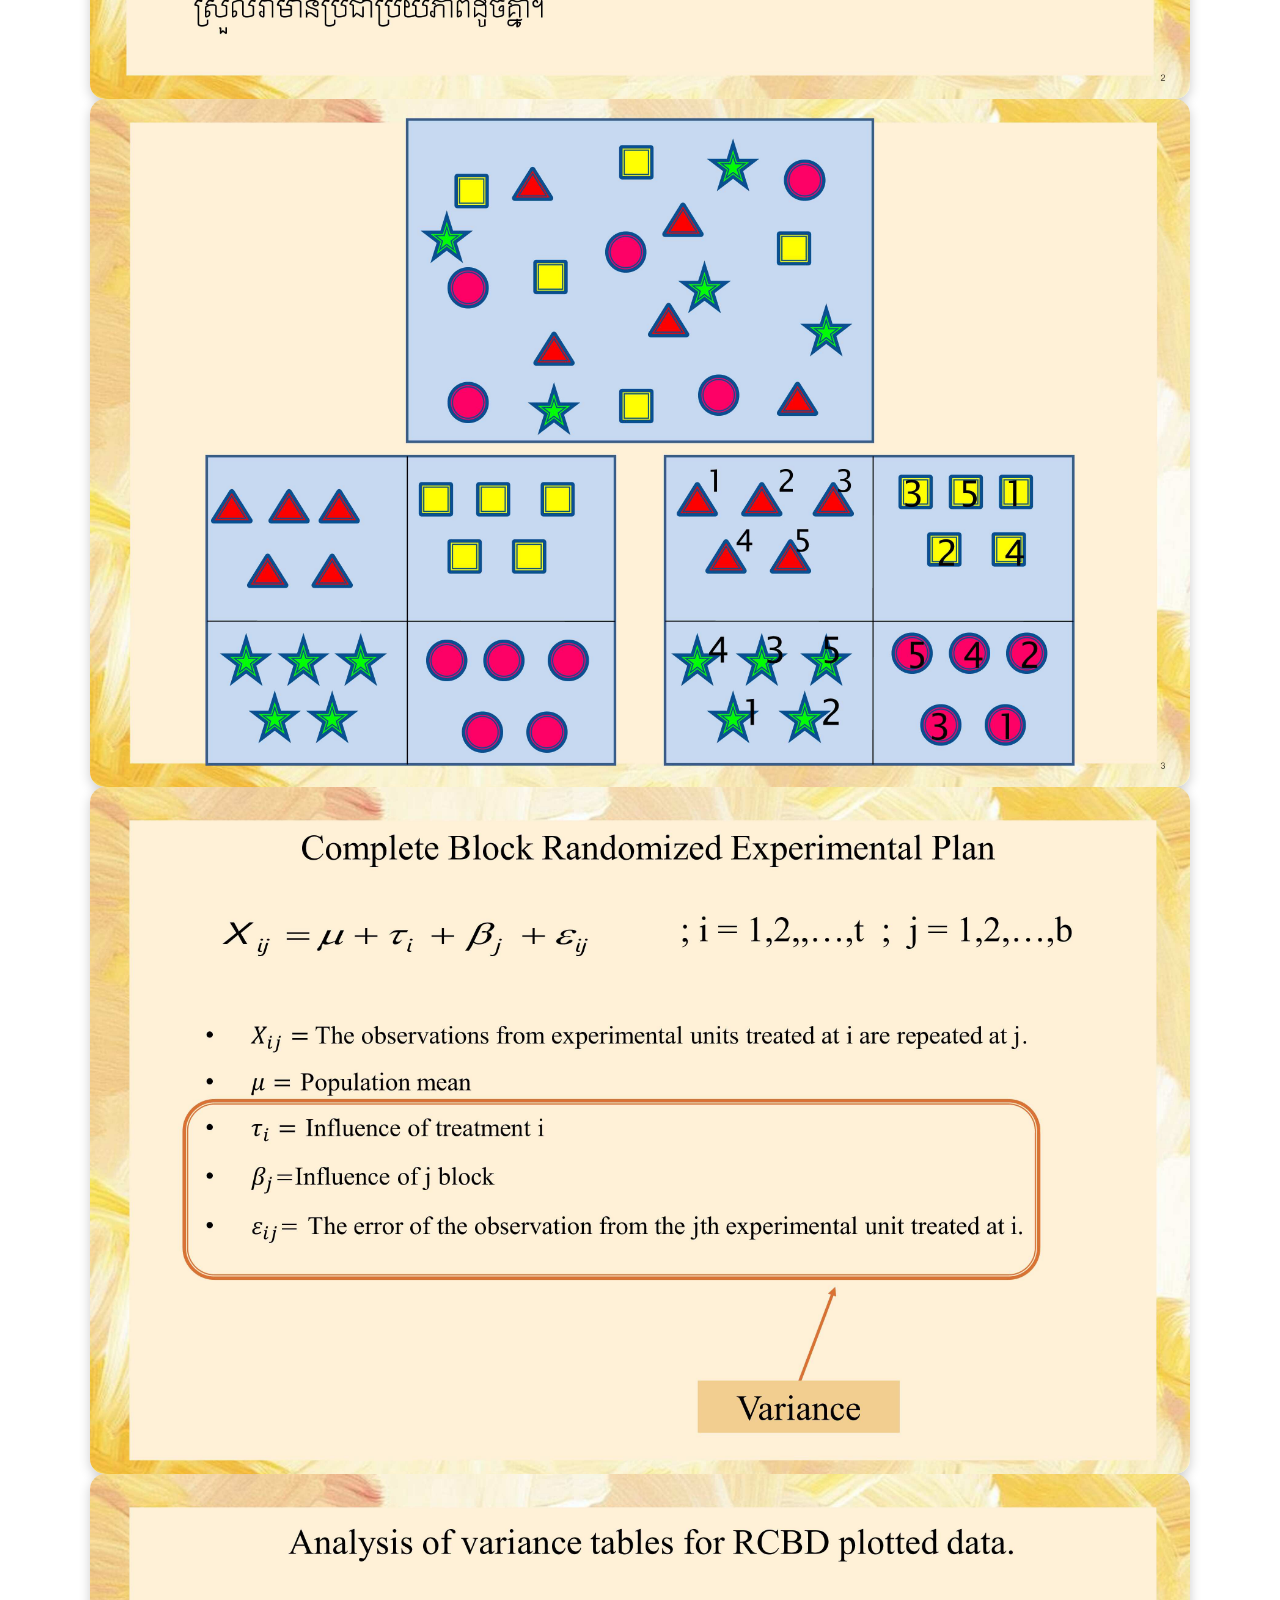
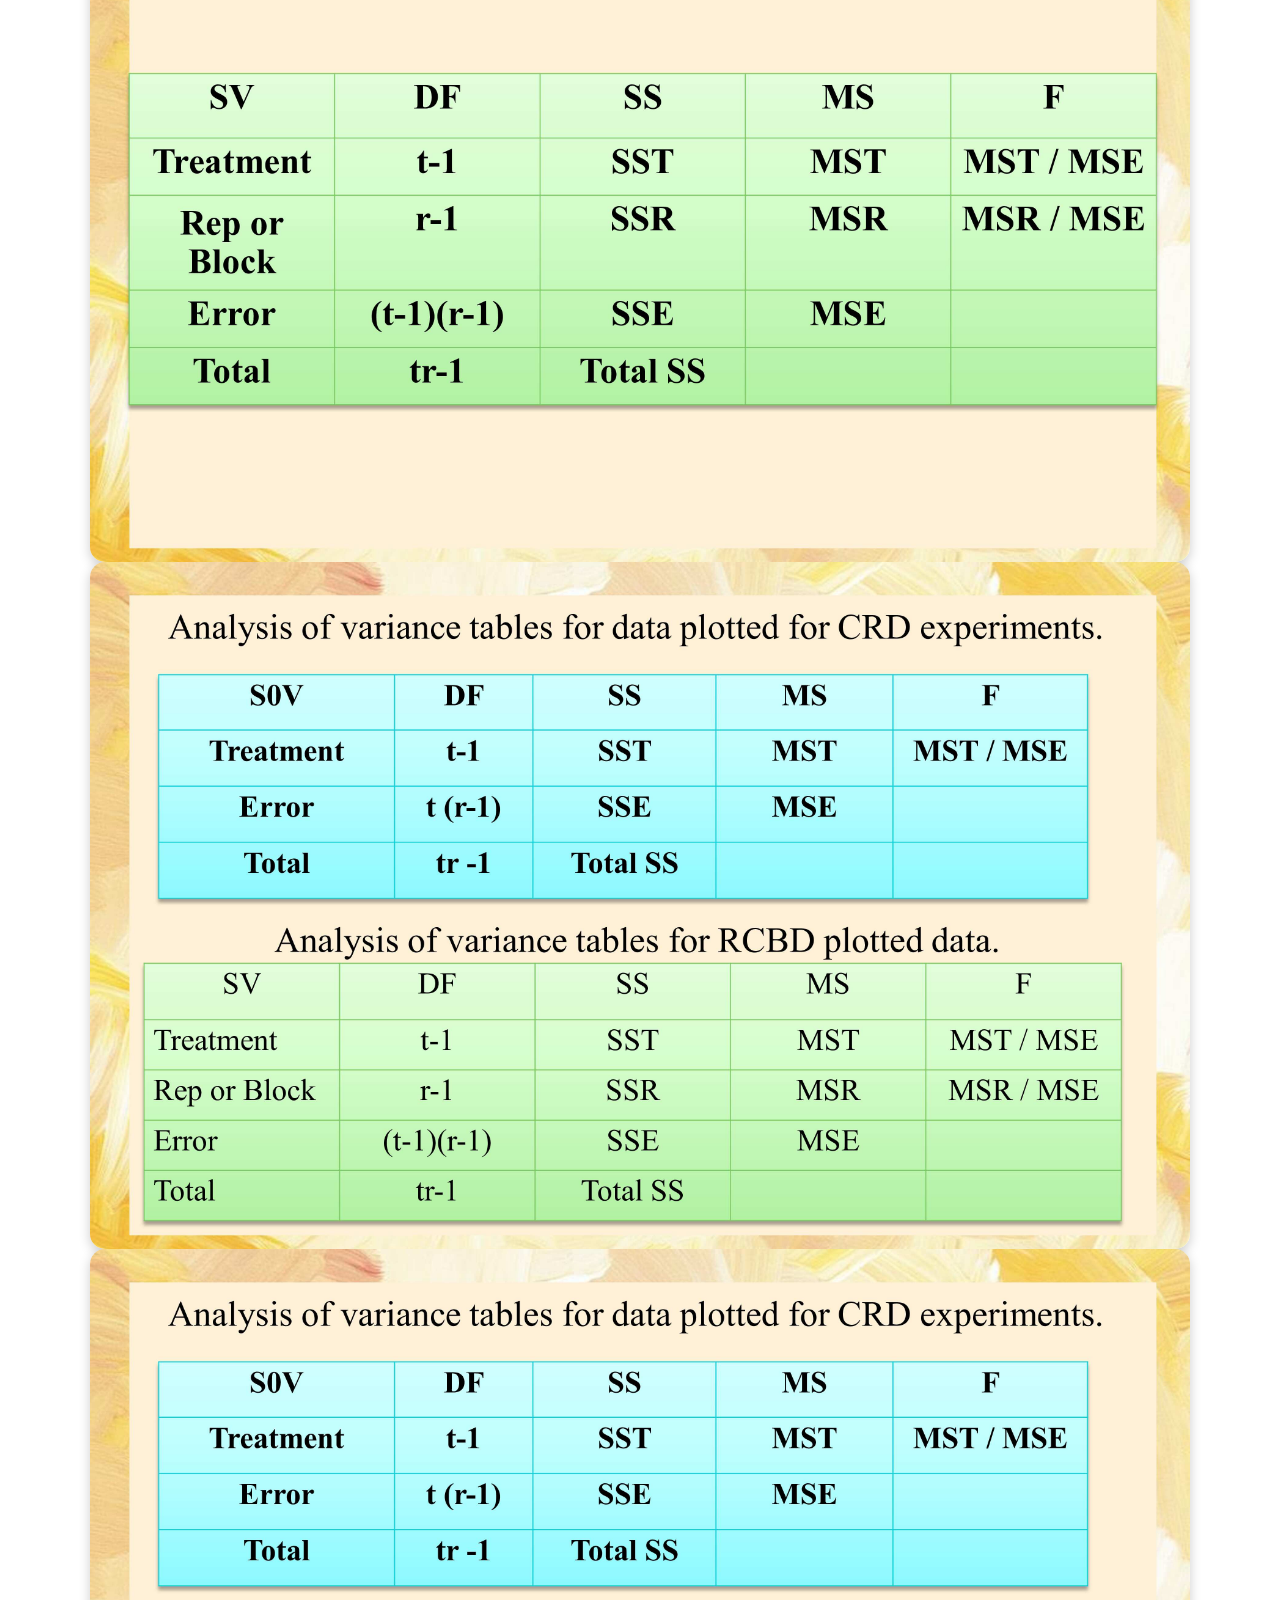
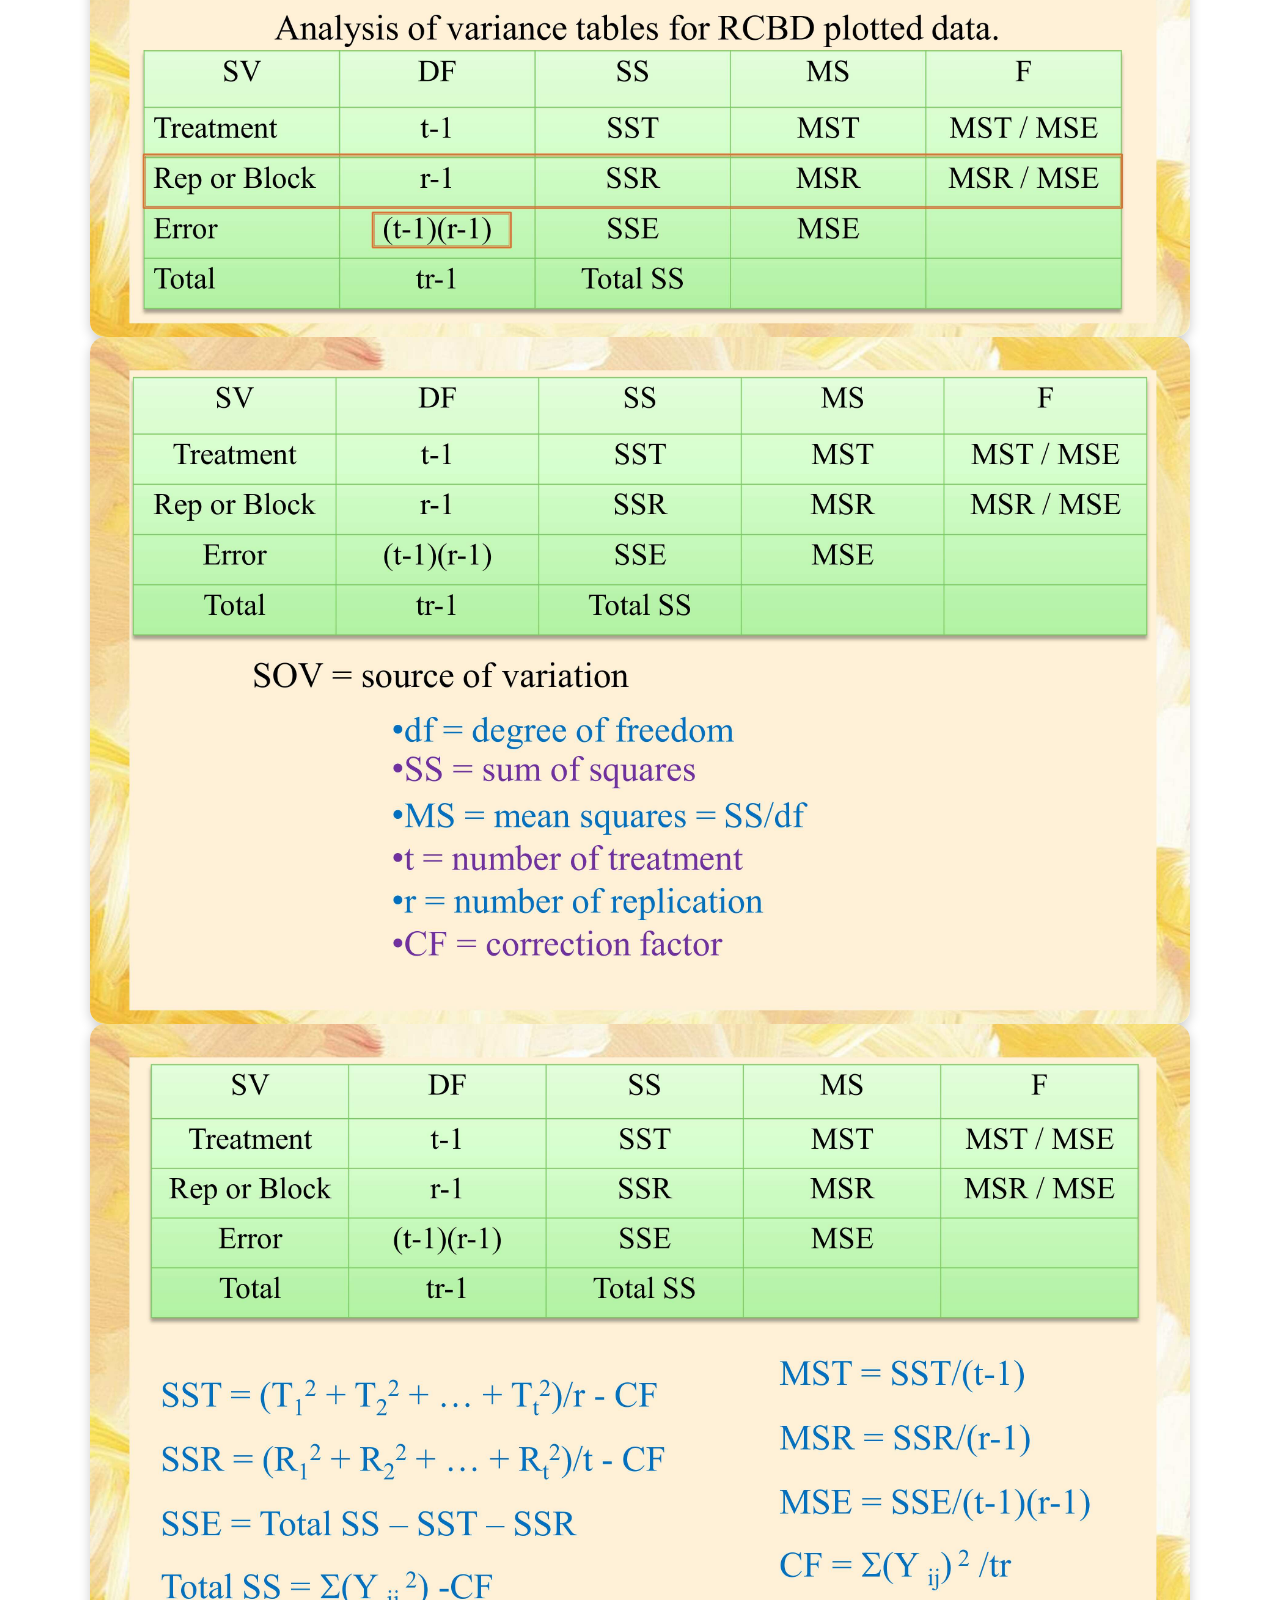
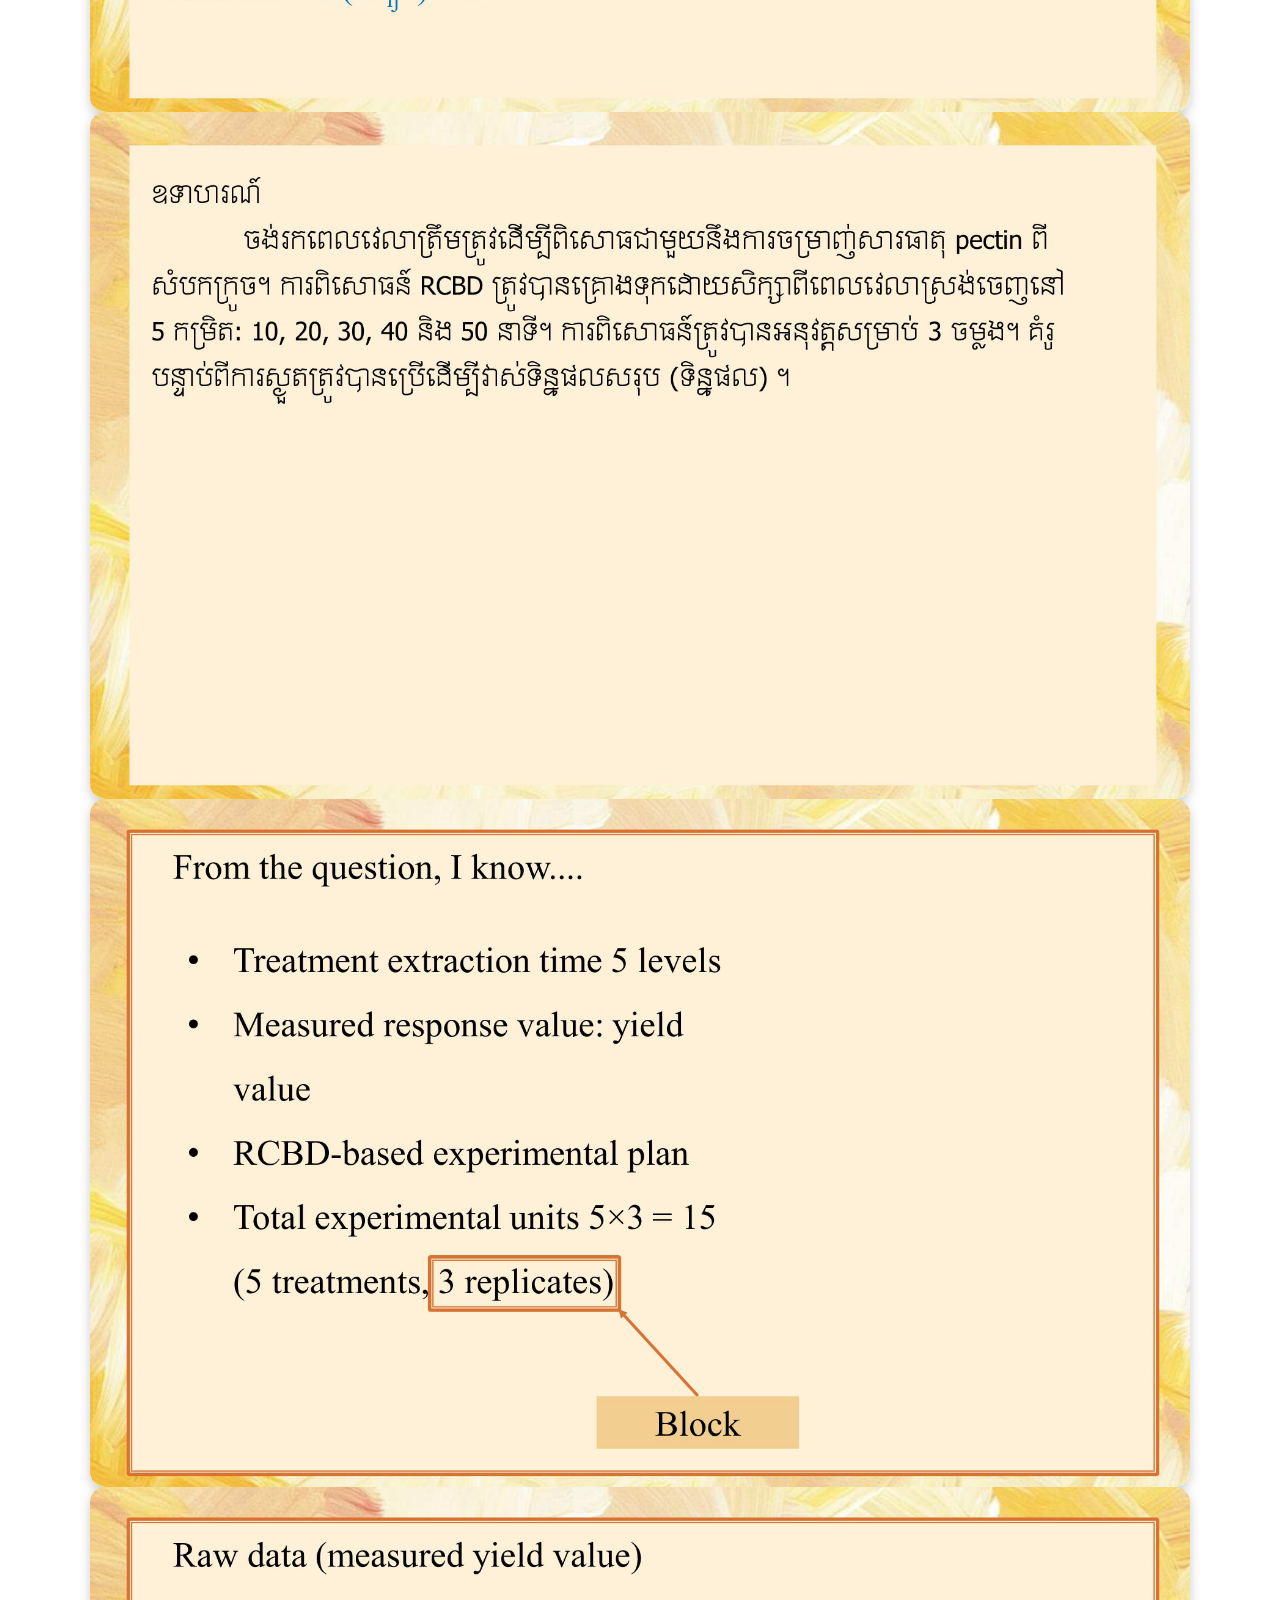
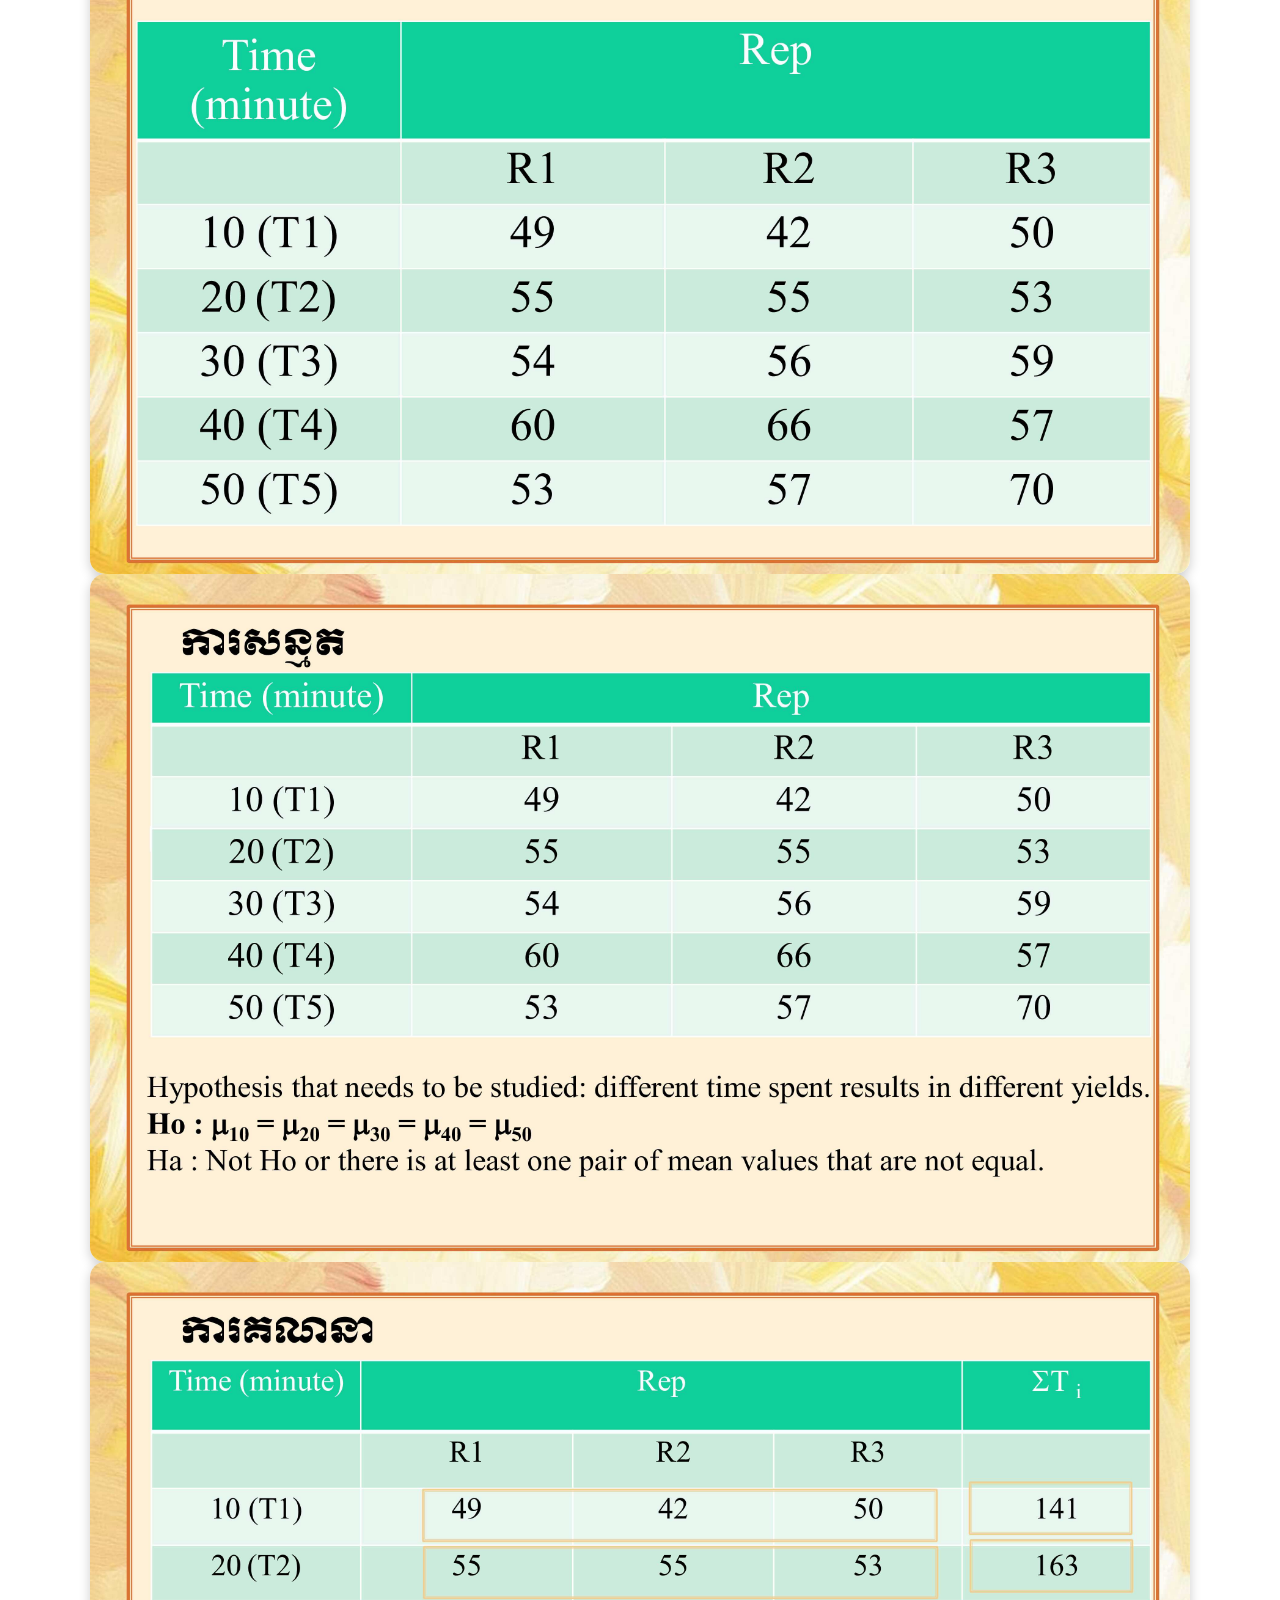
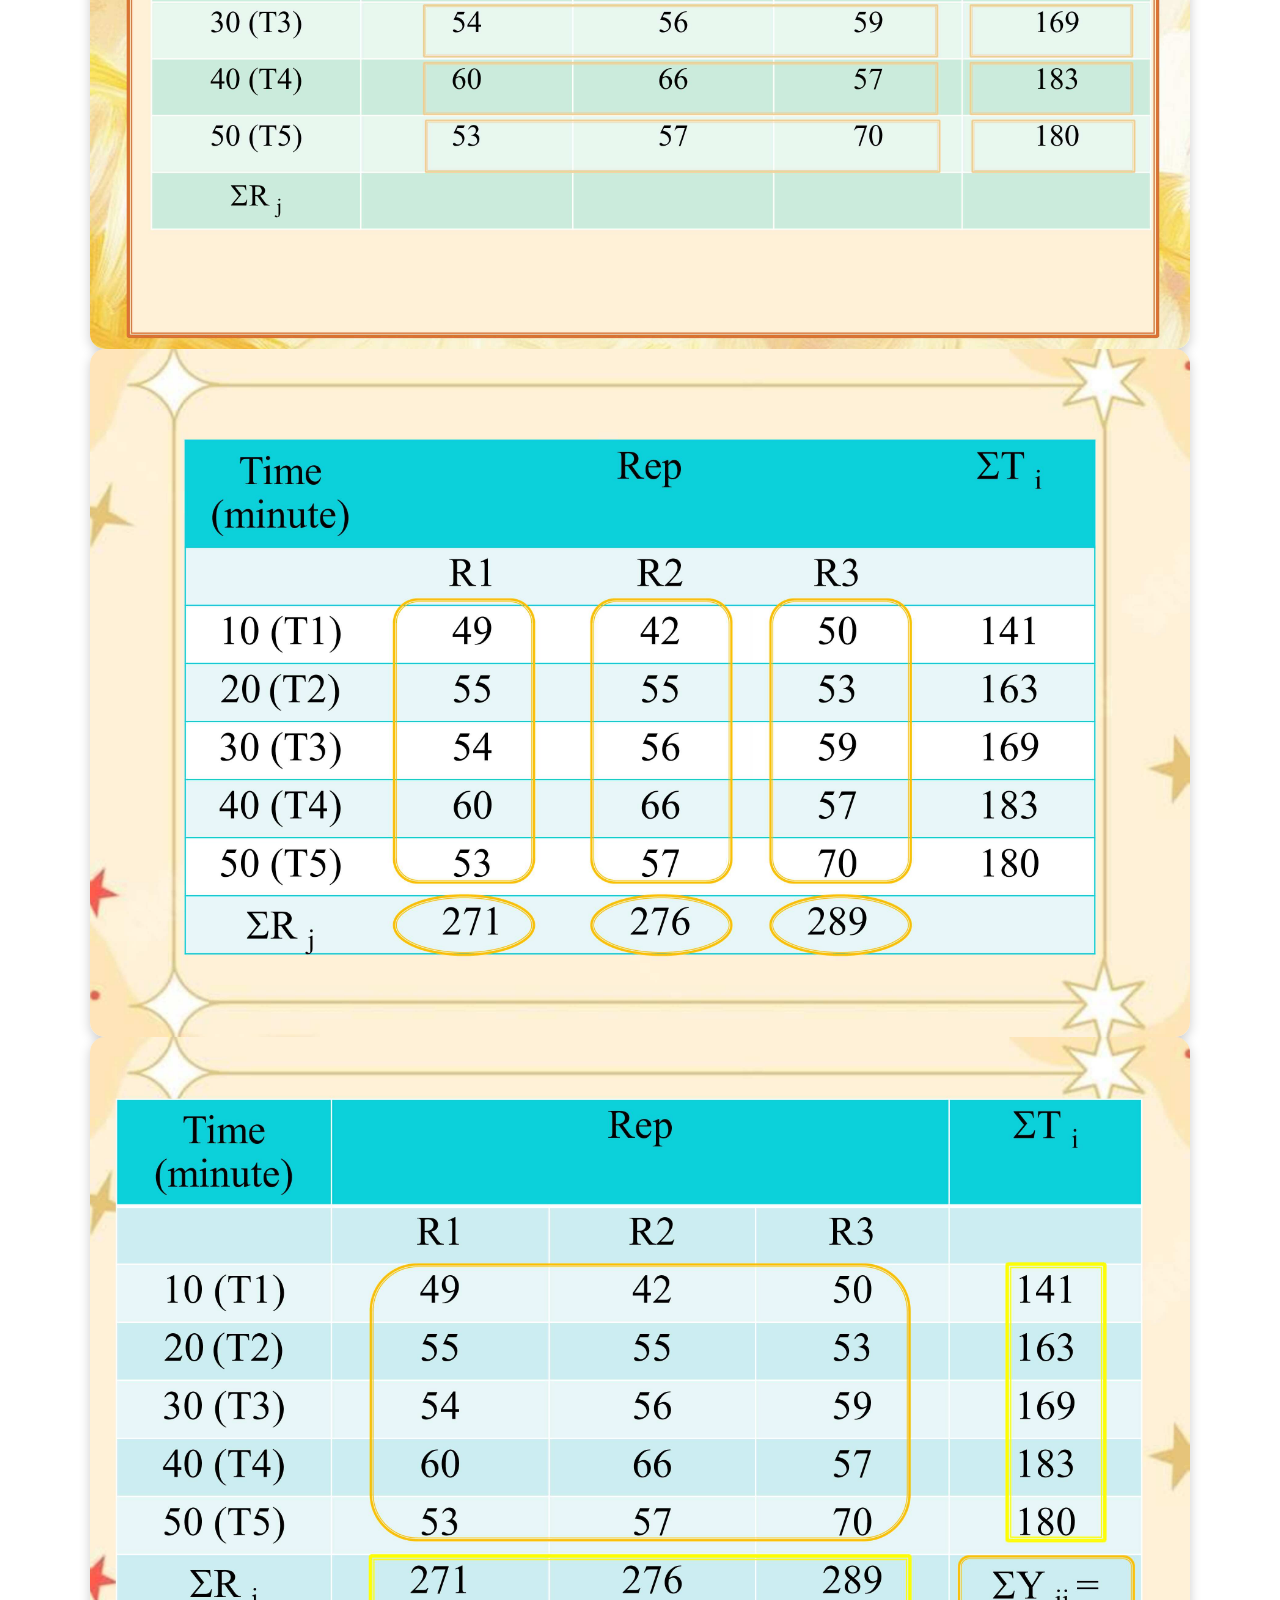
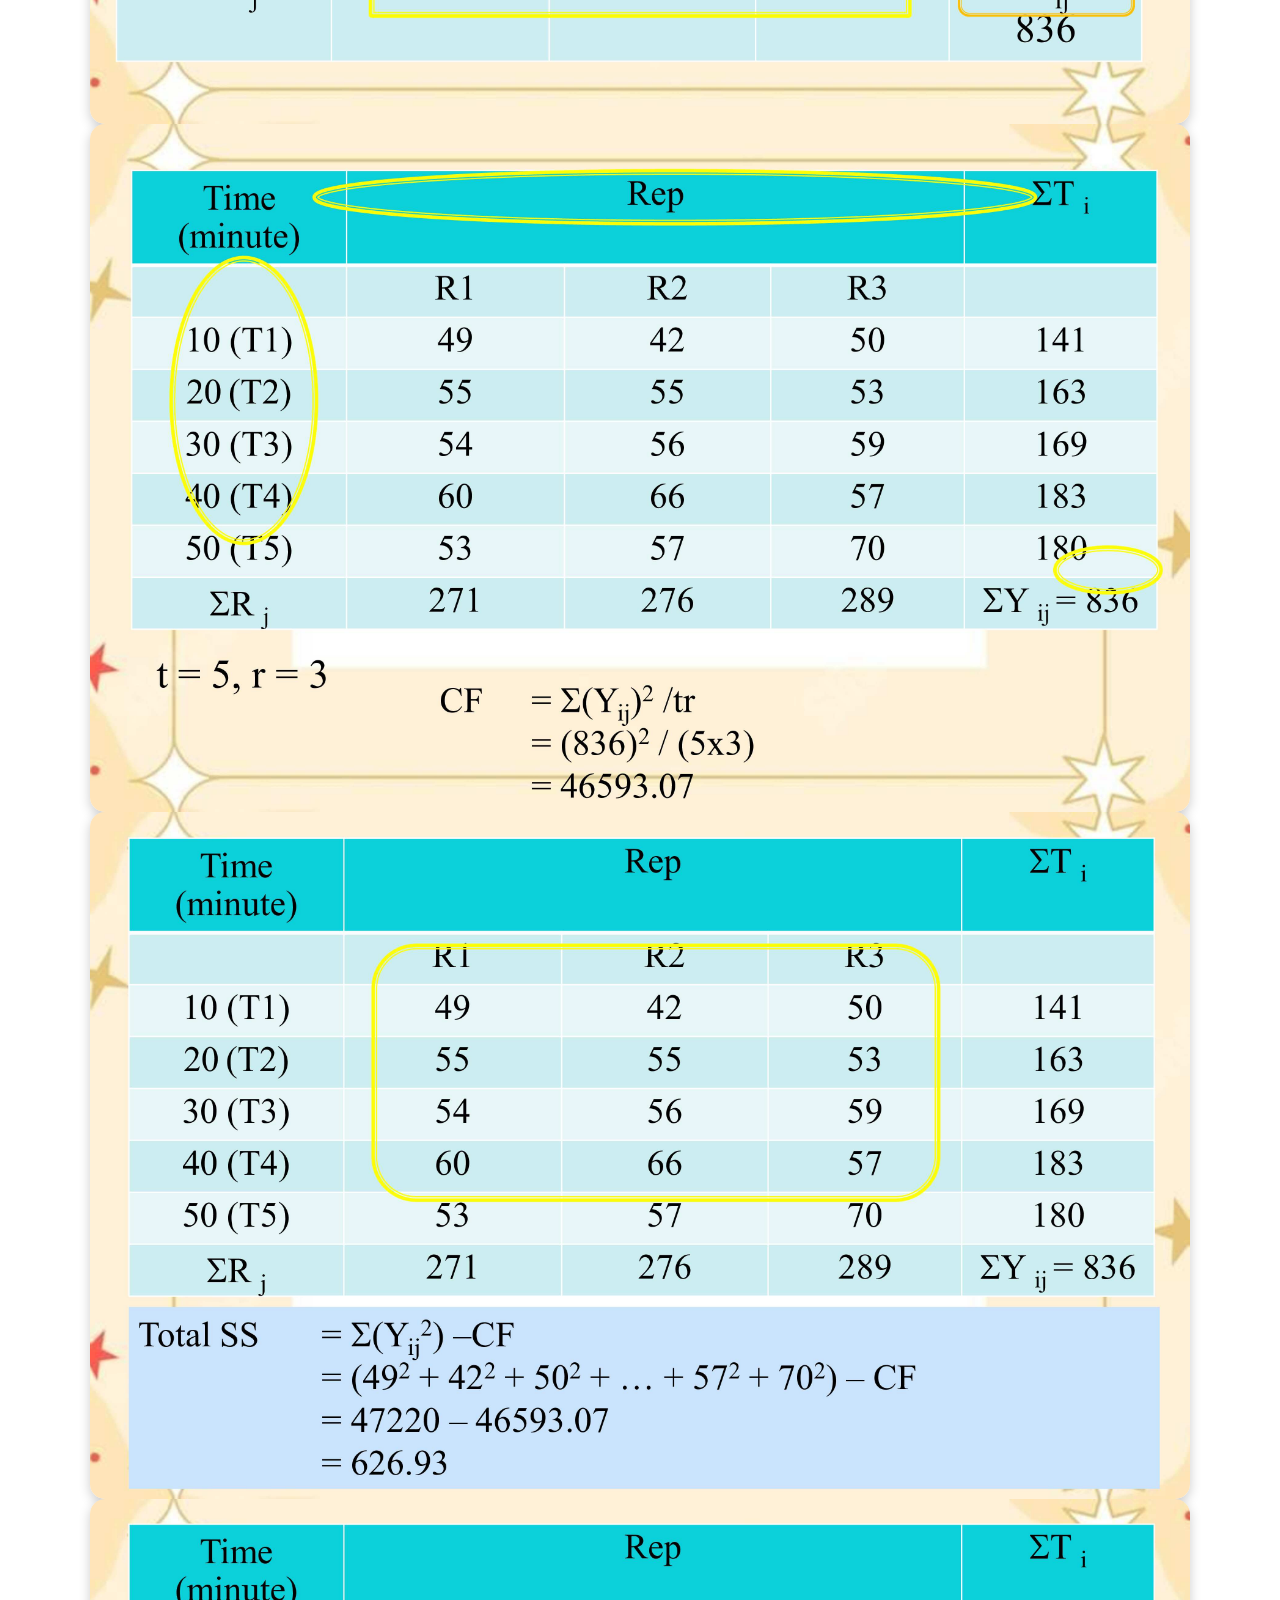
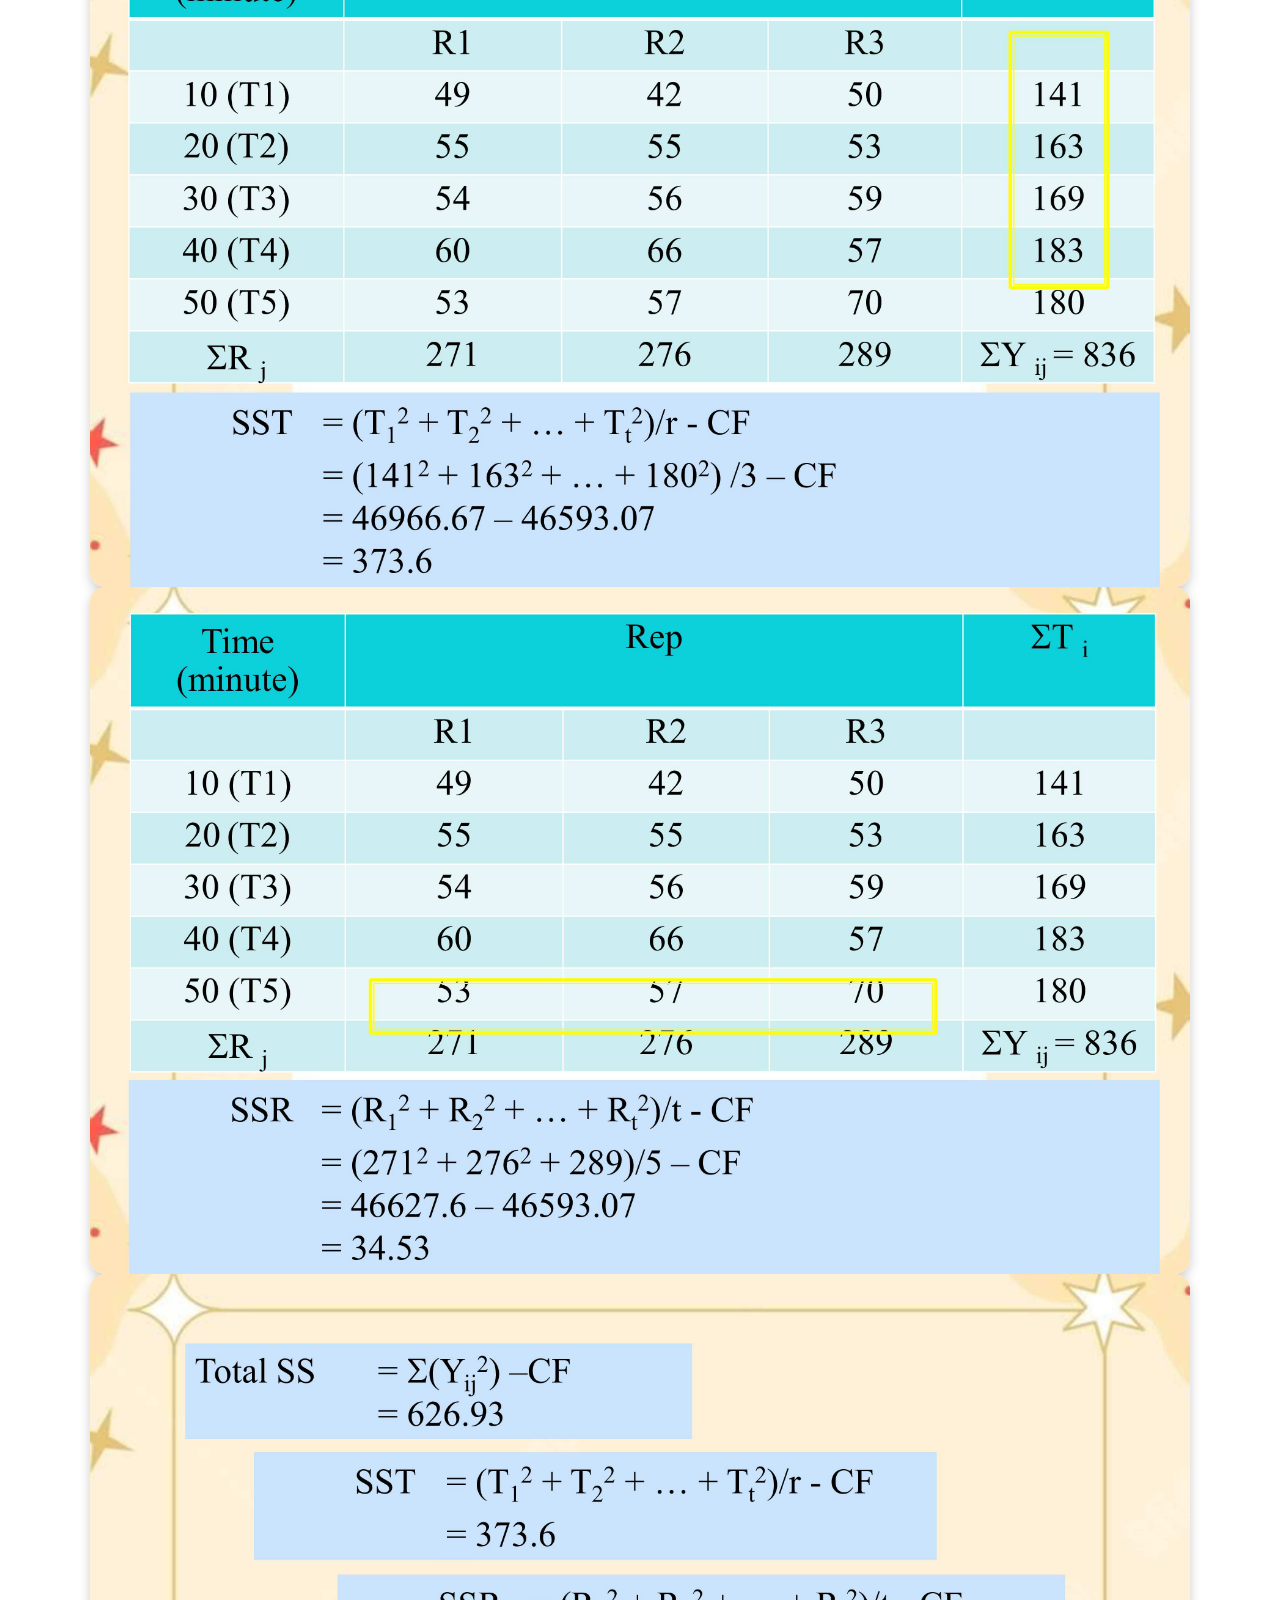
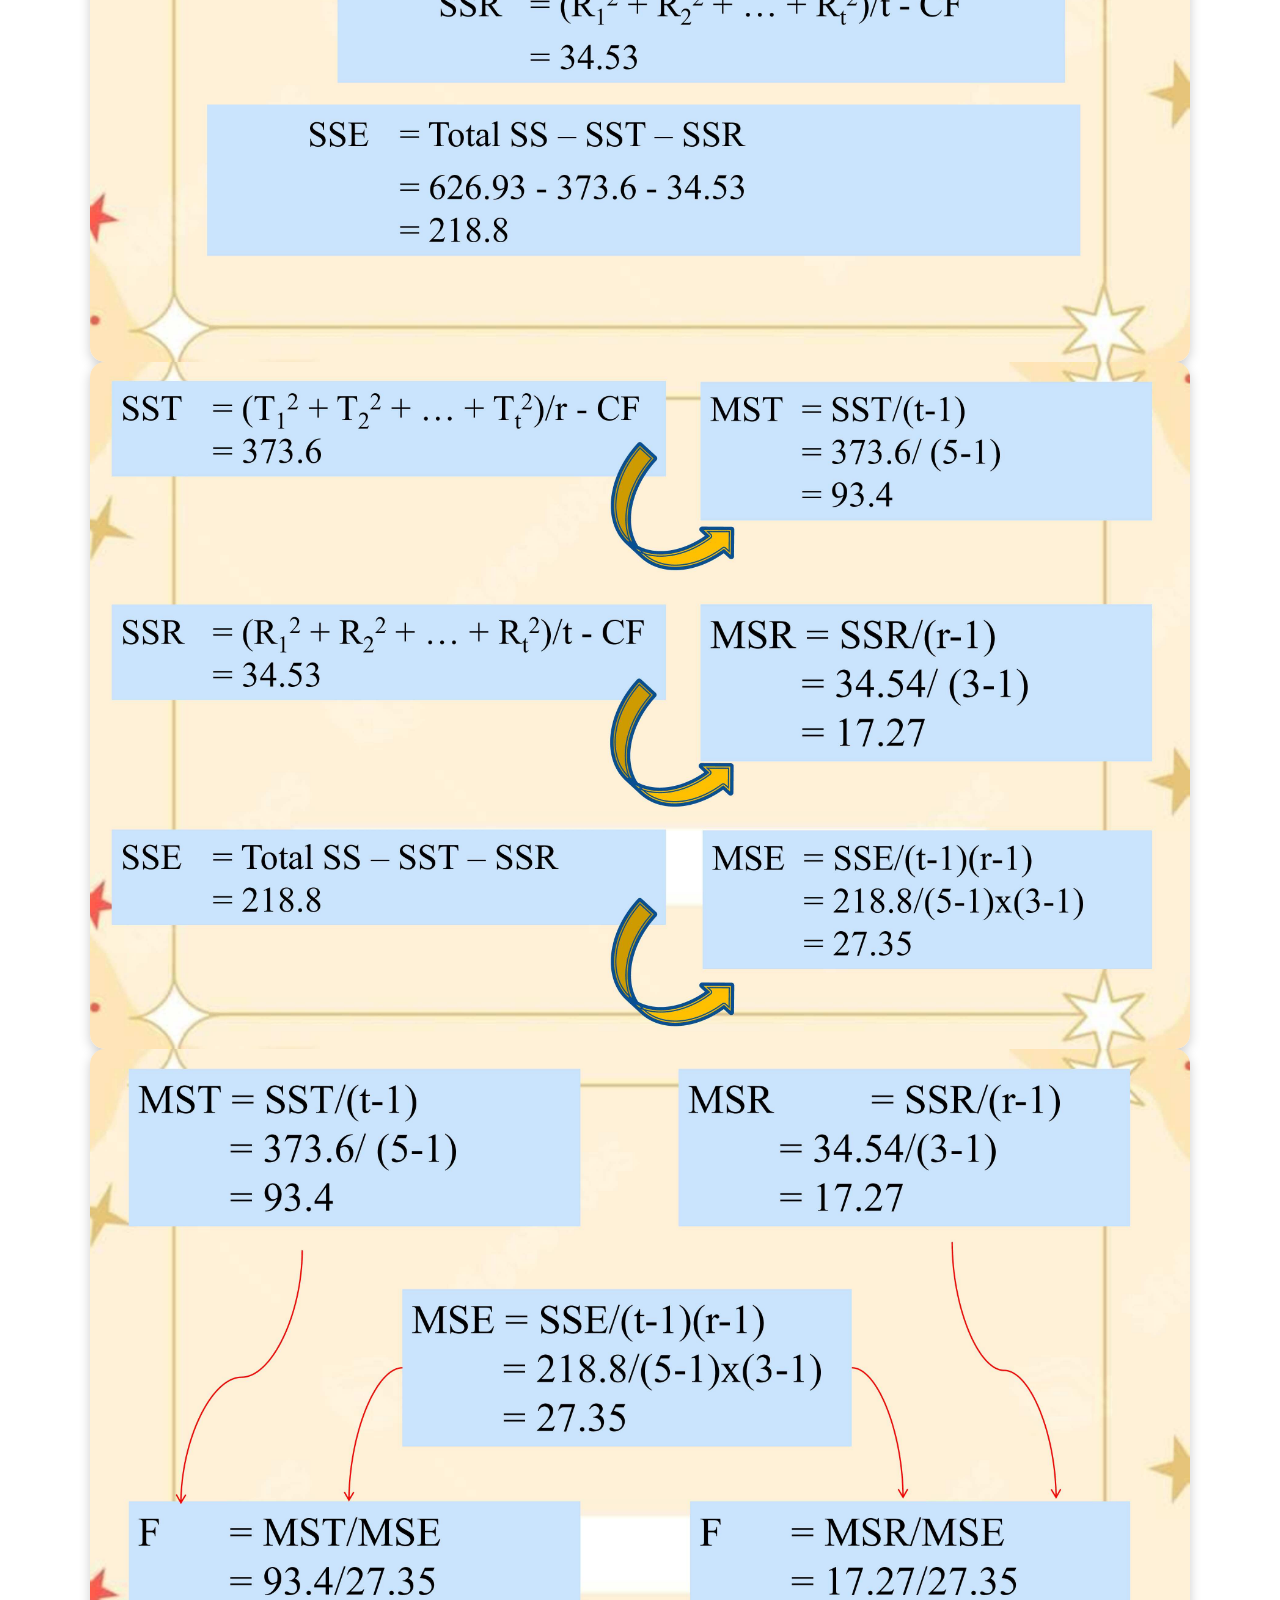
<file: RCBD.html>
<!DOCTYPE html>
<html lang="en">
<head>
    <meta charset="UTF-8">
    <meta name="viewport" content="width=device-width, initial-scale=1.0">
    <title>RCBD</title>
    <link rel="stylesheet" href="CRD.css" />
</head>
<body>
    <header>
        <div class="container header-flex">
          <div class="header-text">
            <h1>Experimental Methodology</h1>
            <h1 class="logo">
              <img src="photo_2_2025-01-07_11-57-59-removebg-preview.png" alt="Logo" class="logo-img" />
              Randomized Complete Block Design (RCBD)
            </h1>
          </div>
      </header>

      <section> 
        <div class="container">
          <img src="2 (1).jpg" alt="Descriptive Alt Text" class="section-photo" /> 
          <img src="2 (2).jpg" alt="Descriptive Alt Text" class="section-photo" />   
          <img src="2 (3).jpg" alt="Descriptive Alt Text" class="section-photo" /> 
          <img src="2 (4).jpg" alt="Descriptive Alt Text" class="section-photo" /> 
          <img src="2 (5).jpg" alt="Descriptive Alt Text" class="section-photo" /> 
          <img src="2 (6).jpg" alt="Descriptive Alt Text" class="section-photo" />
          <img src="2 (7).jpg" alt="Descriptive Alt Text" class="section-photo" /> 
          <img src="2 (8).jpg" alt="Descriptive Alt Text" class="section-photo" /> 
          <img src="2 (9).jpg" alt="Descriptive Alt Text" class="section-photo" /> 
          <img src="2 (10).jpg" alt="Descriptive Alt Text" class="section-photo" /> 
          <img src="2 (11).jpg" alt="Descriptive Alt Text" class="section-photo" /> 
          <img src="2 (12).jpg" alt="Descriptive Alt Text" class="section-photo" /> 
          <img src="2 (13).jpg" alt="Descriptive Alt Text" class="section-photo" /> 
          <img src="2 (14).jpg" alt="Descriptive Alt Text" class="section-photo" /> 
          <img src="2 (15).jpg" alt="Descriptive Alt Text" class="section-photo" /> 
          <img src="2 (16).jpg" alt="Descriptive Alt Text" class="section-photo" /> 
          <img src="2 (17).jpg" alt="Descriptive Alt Text" class="section-photo" /> 
          <img src="2 (18).jpg" alt="Descriptive Alt Text" class="section-photo" /> 
          <img src="2 (19).jpg" alt="Descriptive Alt Text" class="section-photo" /> 
          <img src="2 (20).jpg" alt="Descriptive Alt Text" class="section-photo" /> 
          <img src="2 (21).jpg" alt="Descriptive Alt Text" class="section-photo" /> 
          <img src="2 (22).jpg" alt="Descriptive Alt Text" class="section-photo" /> 
          <img src="2 (23).jpg" alt="Descriptive Alt Text" class="section-photo" /> 
          <img src="2 (24).jpg" alt="Descriptive Alt Text" class="section-photo" /> 
          <img src="2 (25).jpg" alt="Descriptive Alt Text" class="section-photo" /> 
          <img src="2 (26).jpg" alt="Descriptive Alt Text" class="section-photo" /> 
          <img src="2 (27).jpg" alt="Descriptive Alt Text" class="section-photo" /> 
          <img src="2 (28).jpg" alt="Descriptive Alt Text" class="section-photo" /> 
          <img src="2 (29).jpg" alt="Descriptive Alt Text" class="section-photo" /> 
          <img src="2 (30).jpg" alt="Descriptive Alt Text" class="section-photo" /> 
          <img src="2 (31).jpg" alt="Descriptive Alt Text" class="section-photo" /> 
          <img src="2 (32).jpg" alt="Descriptive Alt Text" class="section-photo" /> 
          <img src="2 (33).jpg" alt="Descriptive Alt Text" class="section-photo" /> 
          <img src="2 (34).jpg" alt="Descriptive Alt Text" class="section-photo" /> 
          <img src="2 (35).jpg" alt="Descriptive Alt Text" class="section-photo" /> 
          <img src="2 (36).jpg" alt="Descriptive Alt Text" class="section-photo" /> 
          <img src="2 (37).jpg" alt="Descriptive Alt Text" class="section-photo" /> 
          <img src="2 (38).jpg" alt="Descriptive Alt Text" class="section-photo" /> 
          <img src="2 (39).jpg" alt="Descriptive Alt Text" class="section-photo" /> 
          <img src="2 (40).jpg" alt="Descriptive Alt Text" class="section-photo" /> 
          <img src="2 (41).jpg" alt="Descriptive Alt Text" class="section-photo" /> 
          <img src="2 (42).jpg" alt="Descriptive Alt Text" class="section-photo" /> 
          <img src="2 (43).jpg" alt="Descriptive Alt Text" class="section-photo" /> 
          <img src="2 (44).jpg" alt="Descriptive Alt Text" class="section-photo" /> 
          <img src="2 (45).jpg" alt="Descriptive Alt Text" class="section-photo" />
          <img src="2 (46).jpg" alt="Descriptive Alt Text" class="section-photo" />
          <img src="2 (47).jpg" alt="Descriptive Alt Text" class="section-photo" />
        </div>
      </section>
      
      
</body>
</html>
</file>
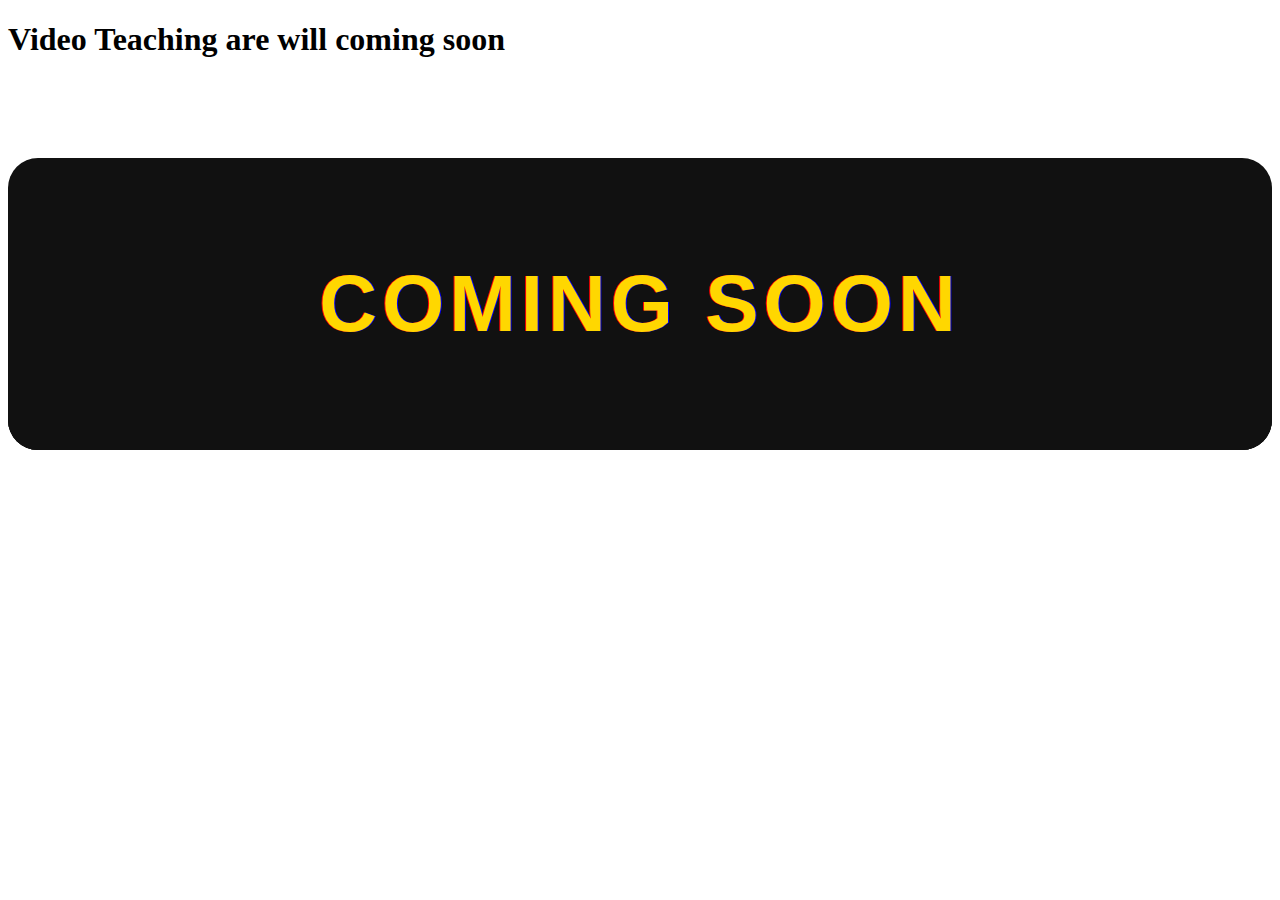
<file: video2.html>
<!DOCTYPE html>
<html lang="en">
<head>
    <meta charset="UTF-8">
    <meta name="viewport" content="width=device-width, initial-scale=1.0">
    <title>Video Teaching</title>
    <link rel="stylesheet" href="video.css">
</head>
<body>
    <header>
        <h1>Video Teaching are will coming soon</h1>
    </header>
    <div class="gold-glitch" data-text="Coming Soon">
        Coming Soon
      </div>        
</body>
</html>
</file>
<file: style.css>
* {
    margin: 0;
    padding: 0;
    box-sizing: border-box;
  }
  
  body {
    font-family: 'Segoe UI', sans-serif;
    line-height: 1.6;
    color: #333;
  }
  
  .container {
    width: 90%;
    max-width: 1100px;
    margin: 0 auto;
  }
  
  header {
    background: linear-gradient(90deg, #ccc7cb, #ff51b6);
    padding: 50px 0;
    color: rgb(255, 255, 255);
    font-family: 'Times New Roman', Times, serif;
    text-shadow: 
      2px 2px 3px rgba(0, 0, 0, 0.3),   /* Light shadow to the bottom-right */
      4px 4px 6px rgba(0, 0, 0, 0.2),   /* Stronger shadow for depth */
      6px 6px 8px rgba(0, 0, 0, 0.1);   /* Faint shadow for a more rounded look */
  }
  
  .logo {
    display: flex;
    align-items: center;
    font-size: 36px; /* Larger font size for more impact */
    font-weight: bold;
    gap: 10px;
    color: rgb(255, 255, 255); /* White text color */
    text-shadow: 
      2px 2px 3px rgba(0, 0, 0, 0.3),   /* Light shadow to the bottom-right */
      4px 4px 6px rgba(0, 0, 0, 0.2),   /* Stronger shadow for depth */
      6px 6px 8px rgba(0, 0, 0, 0.1);   /* Faint shadow for a more rounded look */
  }
  
  .logo-img {
    width: 50px;
    height: 50px;
    object-fit: cover;
    border-radius: 50%; 
  }
  
  
  nav ul {
    list-style: none;
    float: right;
  }
  
  nav ul li {
    display: inline;
    margin-left: 20px;
  }
  
  nav ul li a {
    color: white;
    text-decoration: none;
    font-weight: 500;
  }
  
  .hero {
    position: relative;
    color: white;
    font-family: Georgia, 'Times New Roman', Times, serif;
    text-align: center;
    padding: 100px 20px;
    overflow: hidden;
    z-index: 1;
  }
  
  .hero::before {
    content: "";
    position: absolute;
    top: 0; left: 0;
    width: 100%;
    height: 100%;
    background: url('487806461_742895845163269_5864008803212140695_n.jpg') center/cover no-repeat;
    filter: blur(4px) brightness(0.6);
    z-index: -1;
  }
  
  
  .hero h2 {
    font-size: 48px;
    margin-bottom: 10px;
  }
  
  .hero p {
    font-size: 18px;
    margin-bottom: 20px;
  }
  
  .btn {
    background: white;
    color: #000000;
    padding: 10px 20px;
    margin: 10px; /* <- Add space around the button */
    text-decoration: none;
    font-weight: bold;
    font-style: italic;
    border-radius: 4px;
    display: inline-block; /* Optional: ensures margin applies properly */
  }
  
  .about, .courses, .contact {
    padding: 60px 20px;
    text-align: center;
  }
  
  .course-list {
    display: flex;
    gap: 10px;
    justify-content: center;
    flex-wrap: wrap;
  }
  
  .course-card {
    background: #ecf0f1;
    padding: 30px;
    width: 300px;
    border-radius: 10px;
  }
  
  .contact form {
    max-width: 500px;
    margin: auto;
    display: flex;
    flex-direction: column;
    gap: 15px;
  }
  
  .contact input, .contact textarea {
    padding: 10px;
    border: 1px solid #ccc;
    border-radius: 5px;
  }
  
  .contact button {
    background: #2c3e50;
    color: white;
    padding: 10px;
    border: none;
    cursor: pointer;
  }
  
  footer {
    background: #34495e;
    color: white;
    text-align: center;
    padding: 15px 0;
    margin-top: 30px;
  }
</file>
<file: CRD.css>
body {
    font-family: 'Segoe UI', sans-serif;
    line-height: 1.6;
    color: #333;
  }
  
  .container {
    width: 90%;
    max-width: 1100px;
    margin: 0 auto;
  }
  
  header {
    background: linear-gradient(90deg, #ccc7cb, #ff51b6);
    padding: 40px 0;
    color: white;
    font-family: 'Times New Roman', Times, serif;
    text-shadow: 
      2px 2px 3px rgba(0, 0, 0, 0.3),   /* Light shadow to the bottom-right */
      4px 4px 6px rgba(0, 0, 0, 0.2),   /* Stronger shadow for depth */
      6px 6px 8px rgba(0, 0, 0, 0.1);   /* Faint shadow for a more rounded look */
  }
  
  .header-flex {
    display: flex;
    justify-content: space-between;
    align-items: center;
    flex-wrap: wrap;
  }
  
  .header-text {
    max-width: 60%;
  }
  
  .header-photo {
    max-width: 35%;
  }
  
  .header-img {
    width: 100%;
    max-width: 250px;
    height: auto;
    border-radius: 10px;
  }
  
  
  .logo {
    display: flex;
    align-items: center;
    font-size: 36px; /* Larger font size for more impact */
    font-weight: bold;
    gap: 10px;
    color: white; /* White text color */
    text-shadow: 
      2px 2px 3px rgba(0, 0, 0, 0.3),   /* Light shadow to the bottom-right */
      4px 4px 6px rgba(0, 0, 0, 0.2),   /* Stronger shadow for depth */
      6px 6px 8px rgba(0, 0, 0, 0.1);   /* Faint shadow for a more rounded look */
  }
  
  .logo-img {
    width: 50px;
    height: 50px;
    object-fit: cover;
    border-radius: 50%; 
  }
  
  .section-photo {
    width: 100%;
    max-width: 1500px;
    height: auto;
    display: block;
    margin: 0 auto;
    border-radius: 15px;
    box-shadow: 0 4px 12px rgba(0, 0, 0, 0.2);
  }
</file>
<file: Experimental-Lesson.css>
body {
    font-family: 'Segoe UI', sans-serif;
    line-height: 1.6;
    color: #333;
  }
  
  .container {
    width: 90%;
    max-width: 1100px;
    margin: 0 auto;
  }
  
  header {
    background: linear-gradient(90deg, #ccc7cb, #ff51b6);
    padding: 40px 0;
    color: white;
    font-family: 'Times New Roman', Times, serif;
    text-shadow: 
      2px 2px 3px rgba(0, 0, 0, 0.3),   /* Light shadow to the bottom-right */
      4px 4px 6px rgba(0, 0, 0, 0.2),   /* Stronger shadow for depth */
      6px 6px 8px rgba(0, 0, 0, 0.1);   /* Faint shadow for a more rounded look */
  }
  
  .header-flex {
    display: flex;
    justify-content: space-between;
    align-items: center;
    flex-wrap: wrap;
  }
  
  .header-text {
    max-width: 60%;
  }
  
  .header-photo {
    max-width: 35%;
  }
  
  .header-img {
    width: 100%;
    max-width: 250px;
    height: auto;
    border-radius: 10px;
  }
  
  
  .logo {
    display: flex;
    align-items: center;
    font-size: 36px; /* Larger font size for more impact */
    font-weight: bold;
    gap: 10px;
    color: white; /* White text color */
    text-shadow: 
      2px 2px 3px rgba(0, 0, 0, 0.3),   /* Light shadow to the bottom-right */
      4px 4px 6px rgba(0, 0, 0, 0.2),   /* Stronger shadow for depth */
      6px 6px 8px rgba(0, 0, 0, 0.1);   /* Faint shadow for a more rounded look */
  }
  
  .logo-img {
    width: 50px;
    height: 50px;
    object-fit: cover;
    border-radius: 50%; 
  }
  
  /*lesson Style*/
  
  .hero {
  background: linear-gradient(rgba(0, 0, 0, 0.5), rgba(0, 0, 0, 0.5)), 
              url('487806461_742895845163269_5864008803212140695_n.jpg') center/cover no-repeat;
  color: #fff;
  padding: 30px 0;
  text-align: center;
}

.hero .container {
  max-width: 800px;
  margin: 0 auto;
  padding: 0 20px;
}

.hero h2 {
  font-size: 3rem;
  margin-bottom: 20px;
  font-weight: 700;
}

.hero p {
  font-size: 1.25rem;
  margin-bottom: 40px;
  line-height: 1.6;
}

.hero .btn {
  background-color: #ff6b6b;
  color: #fff;
  padding: 12px 30px;
  border: none;
  border-radius: 30px;
  text-decoration: none;
  font-size: 1rem;
  font-weight: 600;
  transition: background-color 0.3s ease;
}

.hero .btn:hover {
  background-color: #ff4757;
}
</file>
<file: futurelearn.css>
body {
    font-family: 'Segoe UI', sans-serif;
    line-height: 1.6;
    color: #333;
  }
  
  .container {
    width: 90%;
    max-width: 1100px;
    margin: 0 auto;
  }
  
  header {
    background: linear-gradient(90deg, #ccc7cb, #ff51b6);
    padding: 40px 0;
    color: white;
    font-family: 'Times New Roman', Times, serif;
    text-shadow: 
      2px 2px 3px rgba(0, 0, 0, 0.3),   /* Light shadow to the bottom-right */
      4px 4px 6px rgba(0, 0, 0, 0.2),   /* Stronger shadow for depth */
      6px 6px 8px rgba(0, 0, 0, 0.1);   /* Faint shadow for a more rounded look */
  }
  
  .header-flex {
    display: flex;
    justify-content: space-between;
    align-items: center;
    flex-wrap: wrap;
  }
  
  .header-text {
    max-width: 60%;
  }
  
  .header-photo {
    max-width: 35%;
  }
  
  .header-img {
    width: 100%;
    max-width: 250px;
    height: auto;
    border-radius: 10px;
  }
  
  
  .logo {
    display: flex;
    align-items: center;
    font-size: 36px; /* Larger font size for more impact */
    font-weight: bold;
    gap: 10px;
    color: white; /* White text color */
    text-shadow: 
      2px 2px 3px rgba(0, 0, 0, 0.3),   /* Light shadow to the bottom-right */
      4px 4px 6px rgba(0, 0, 0, 0.2),   /* Stronger shadow for depth */
      6px 6px 8px rgba(0, 0, 0, 0.1);   /* Faint shadow for a more rounded look */
  }
  
  .logo-img {
    width: 50px;
    height: 50px;
    object-fit: cover;
    border-radius: 50%; 
  }
</file>
<file: video.css>
.gold-glitch {
  position: relative;
  font-size: 5rem;
  font-weight: 900;
  font-family: 'Segoe UI', Tahoma, Geneva, Verdana, sans-serif;
  text-align: center;
  margin: 100px 0;
  color: #FFD700; /* base gold color */
  text-shadow:
    1px 1px 0 #b8860b,
    2px 2px 0 #daa520,
    3px 3px 0 #ffd700,
    4px 4px 0 #f5deb3;
  background-color: #111;
  padding: 100px 40px;
  border-radius: 30px;
  text-transform: uppercase;
  letter-spacing: 5px;
  overflow: hidden;
}

.gold-glitch::before,
.gold-glitch::after {
  content: attr(data-text);
  position: absolute;
  left: 0;
  width: 100%;
  height: 100%;
  color: #FFD700;
  background-color: #111;
  text-shadow:
    -1px 0 red,
    1px 0 blue;
  overflow: hidden;
  pointer-events: none;
}

.gold-glitch::before {
  animation: glitchTop 2s infinite linear alternate-reverse;
}

.gold-glitch::after {
  animation: glitchBottom 1.8s infinite linear alternate-reverse;
}

@keyframes glitchTop {
  0% {
    clip: rect(0, 9999px, 0, 0);
  }
  10% {
    clip: rect(5px, 9999px, 15px, 0);
    transform: translate(-2px, -2px);
  }
  20% {
    clip: rect(10px, 9999px, 25px, 0);
    transform: translate(2px, 2px);
  }
  40% {
    clip: rect(15px, 9999px, 30px, 0);
    transform: translate(-1px, 1px);
  }
  100% {
    clip: rect(0, 9999px, 0, 0);
    transform: translate(0, 0);
  }
}

@keyframes glitchBottom {
  0% {
    clip: rect(0, 9999px, 0, 0);
  }
  10% {
    clip: rect(35px, 9999px, 55px, 0);
    transform: translate(2px, 1px);
  }
  20% {
    clip: rect(40px, 9999px, 65px, 0);
    transform: translate(-3px, 0px);
  }
  40% {
    clip: rect(45px, 9999px, 70px, 0);
    transform: translate(1px, -1px);
  }
  100% {
    clip: rect(0, 9999px, 0, 0);
    transform: translate(0, 0);
  }
}
</file>
